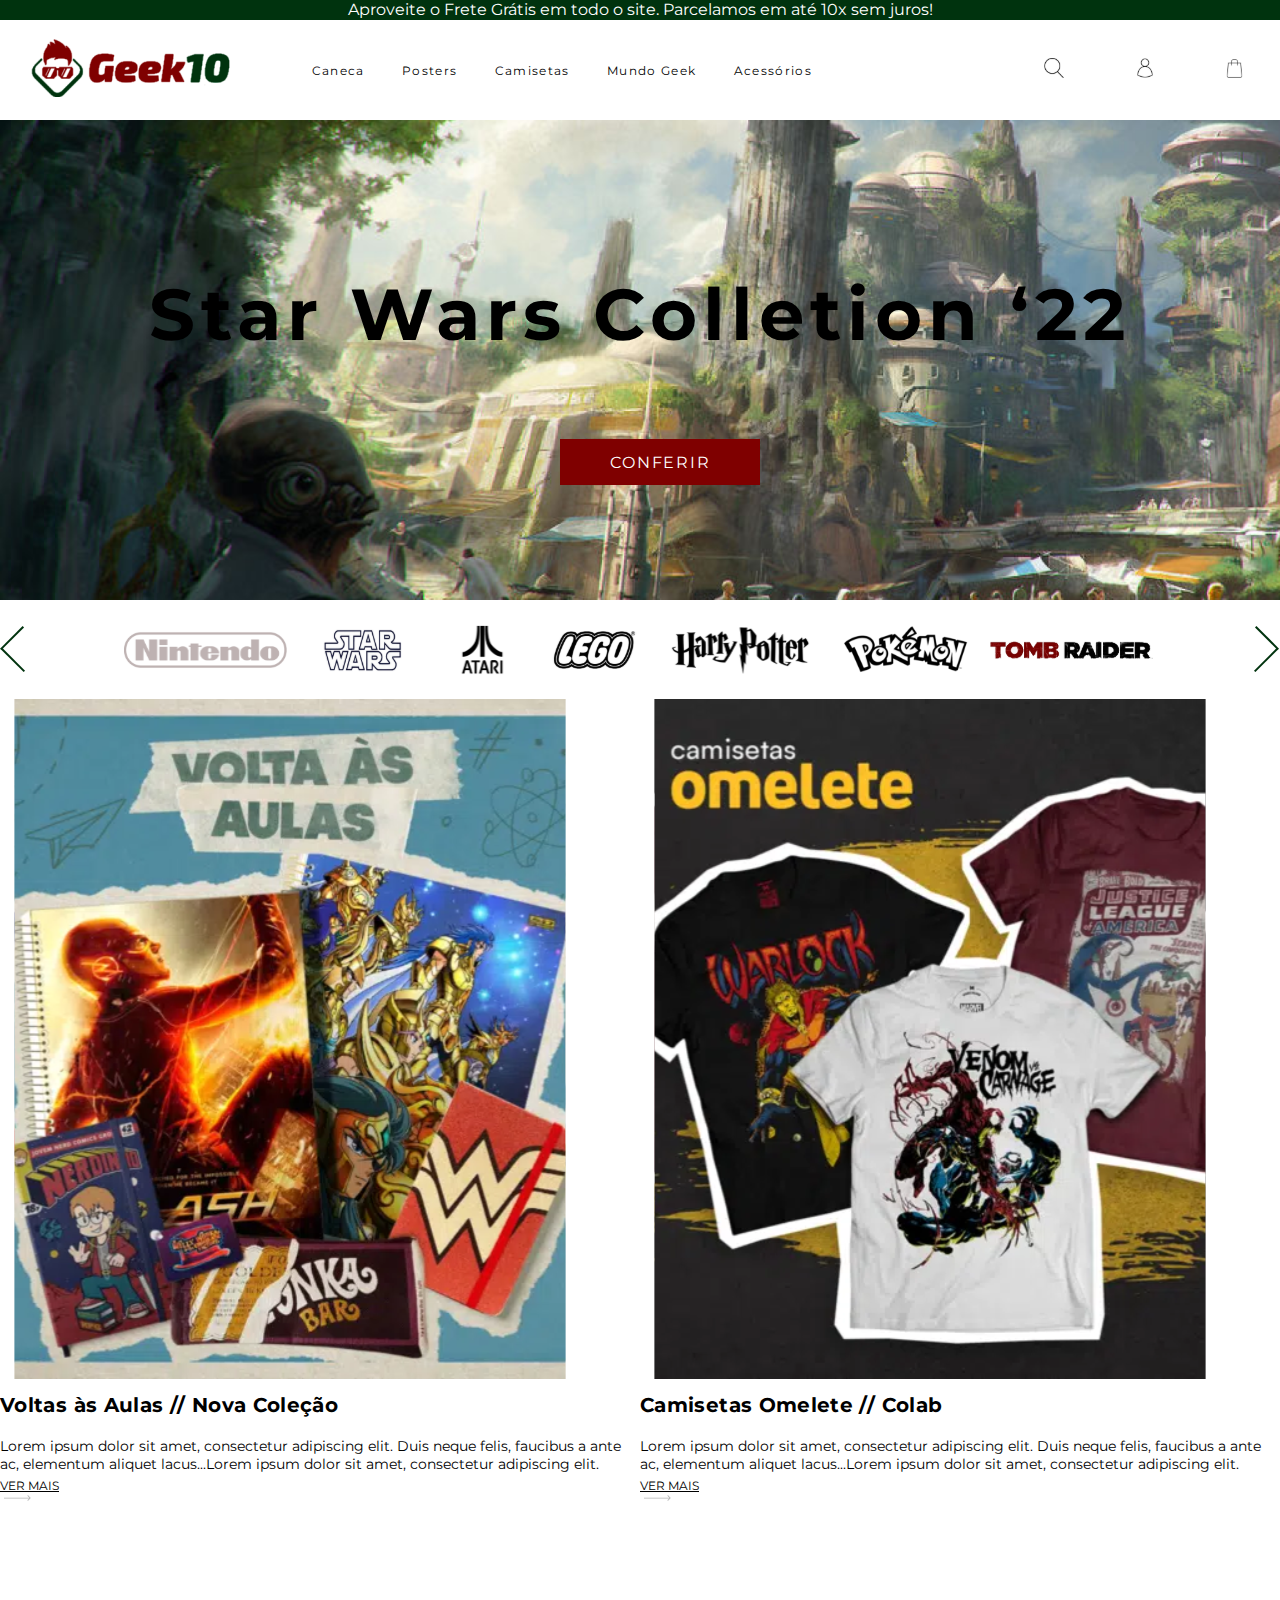
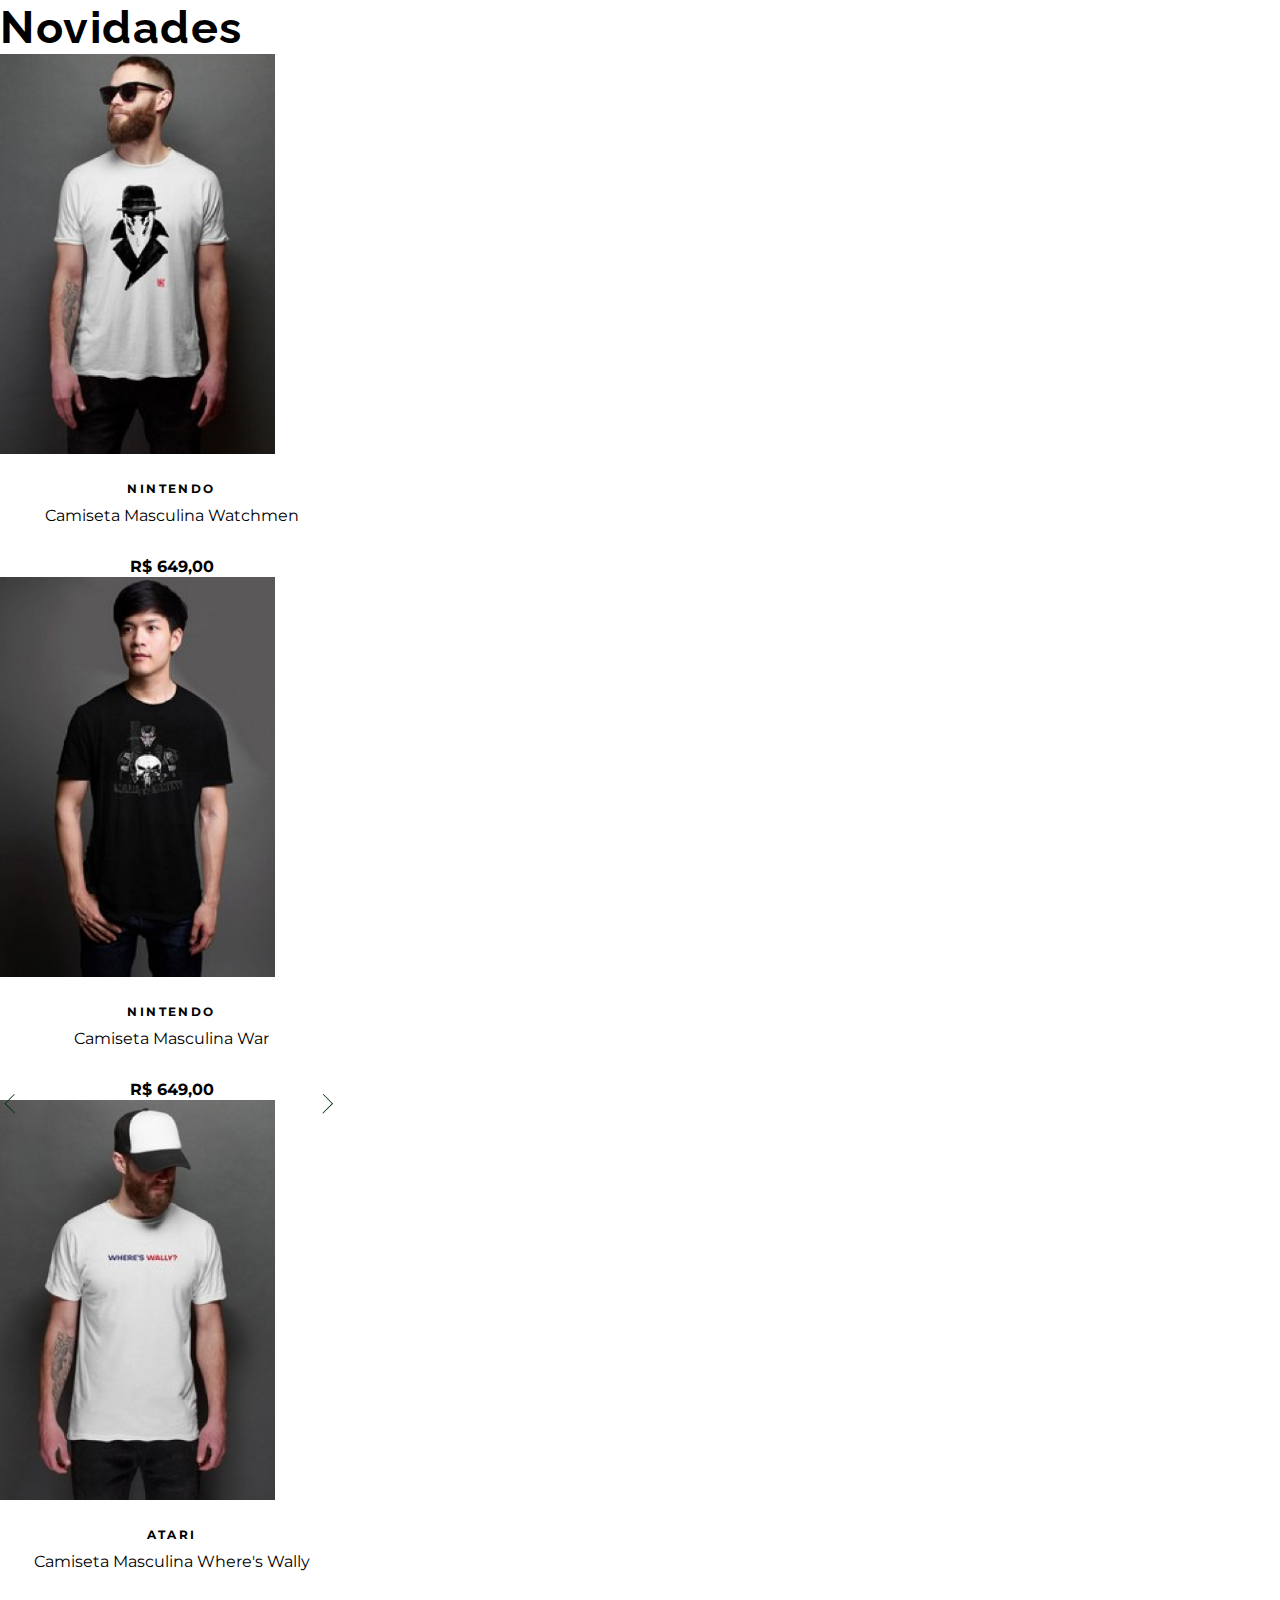
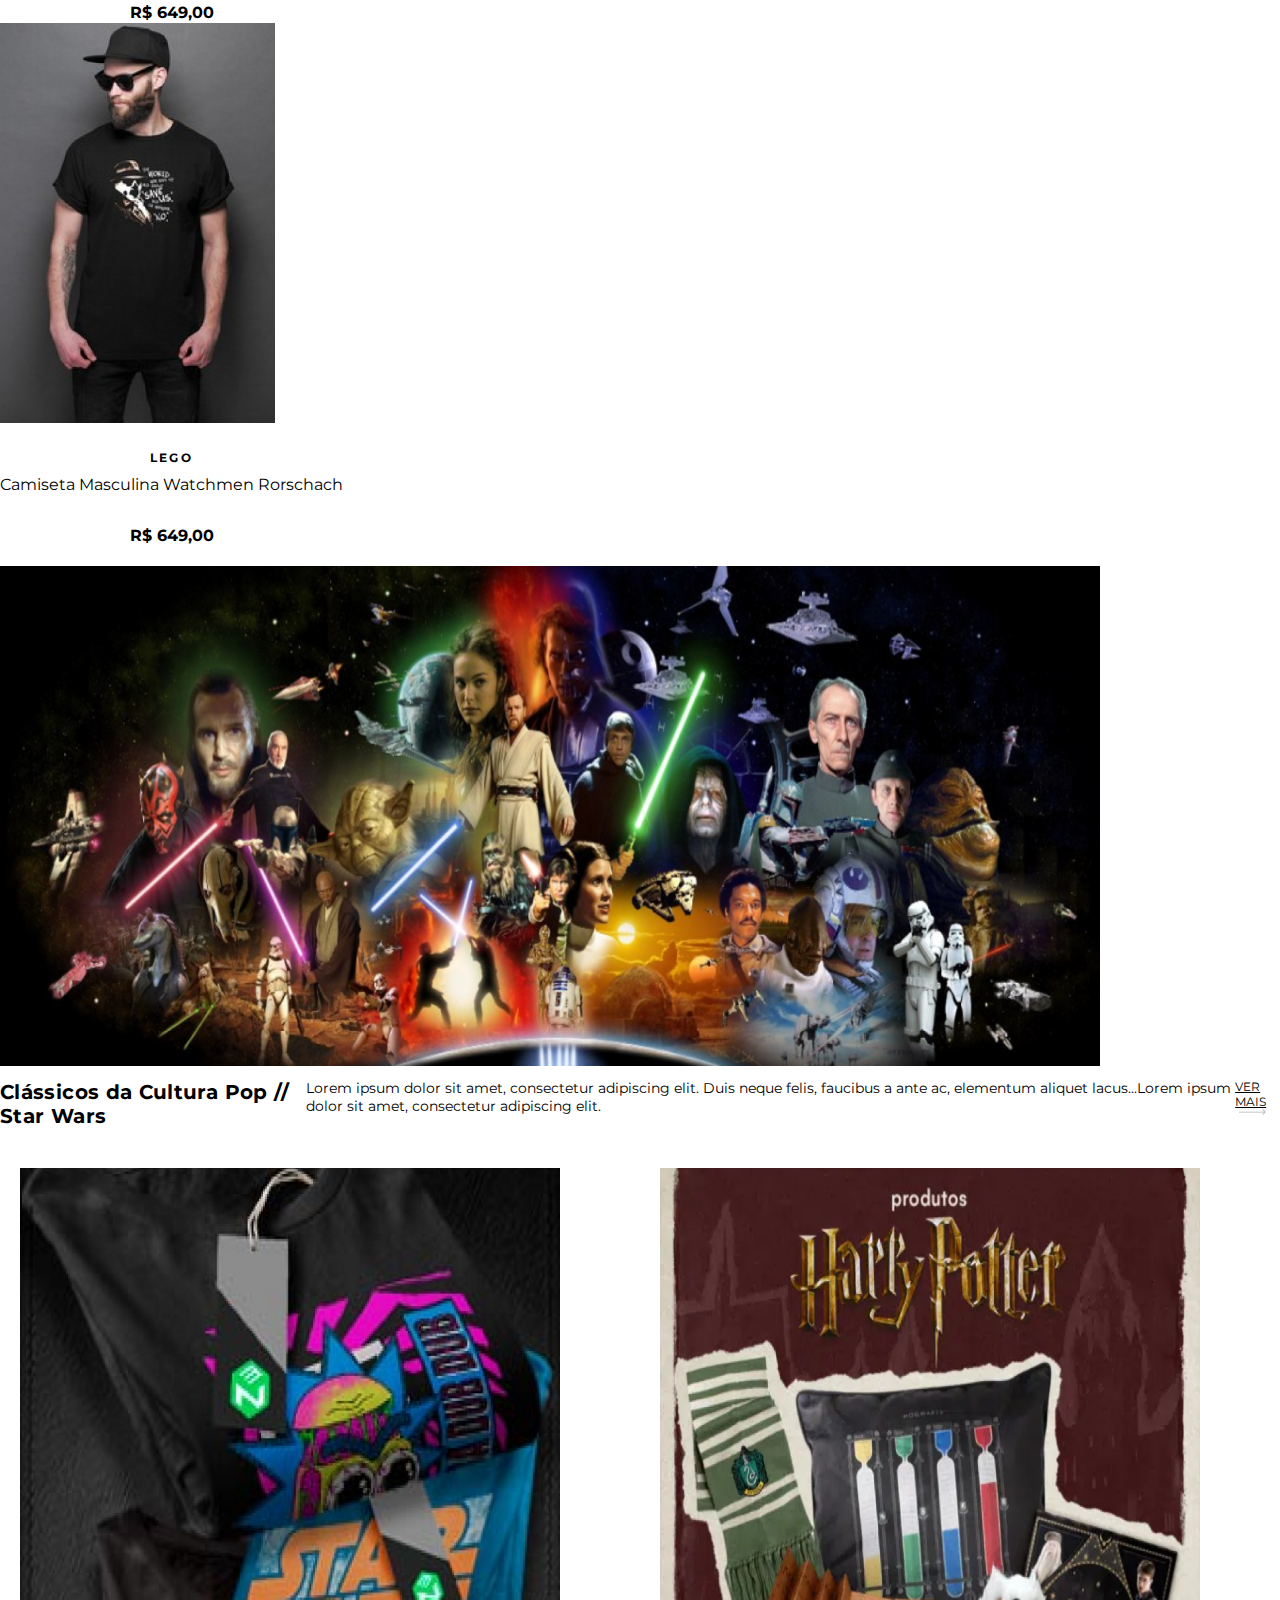
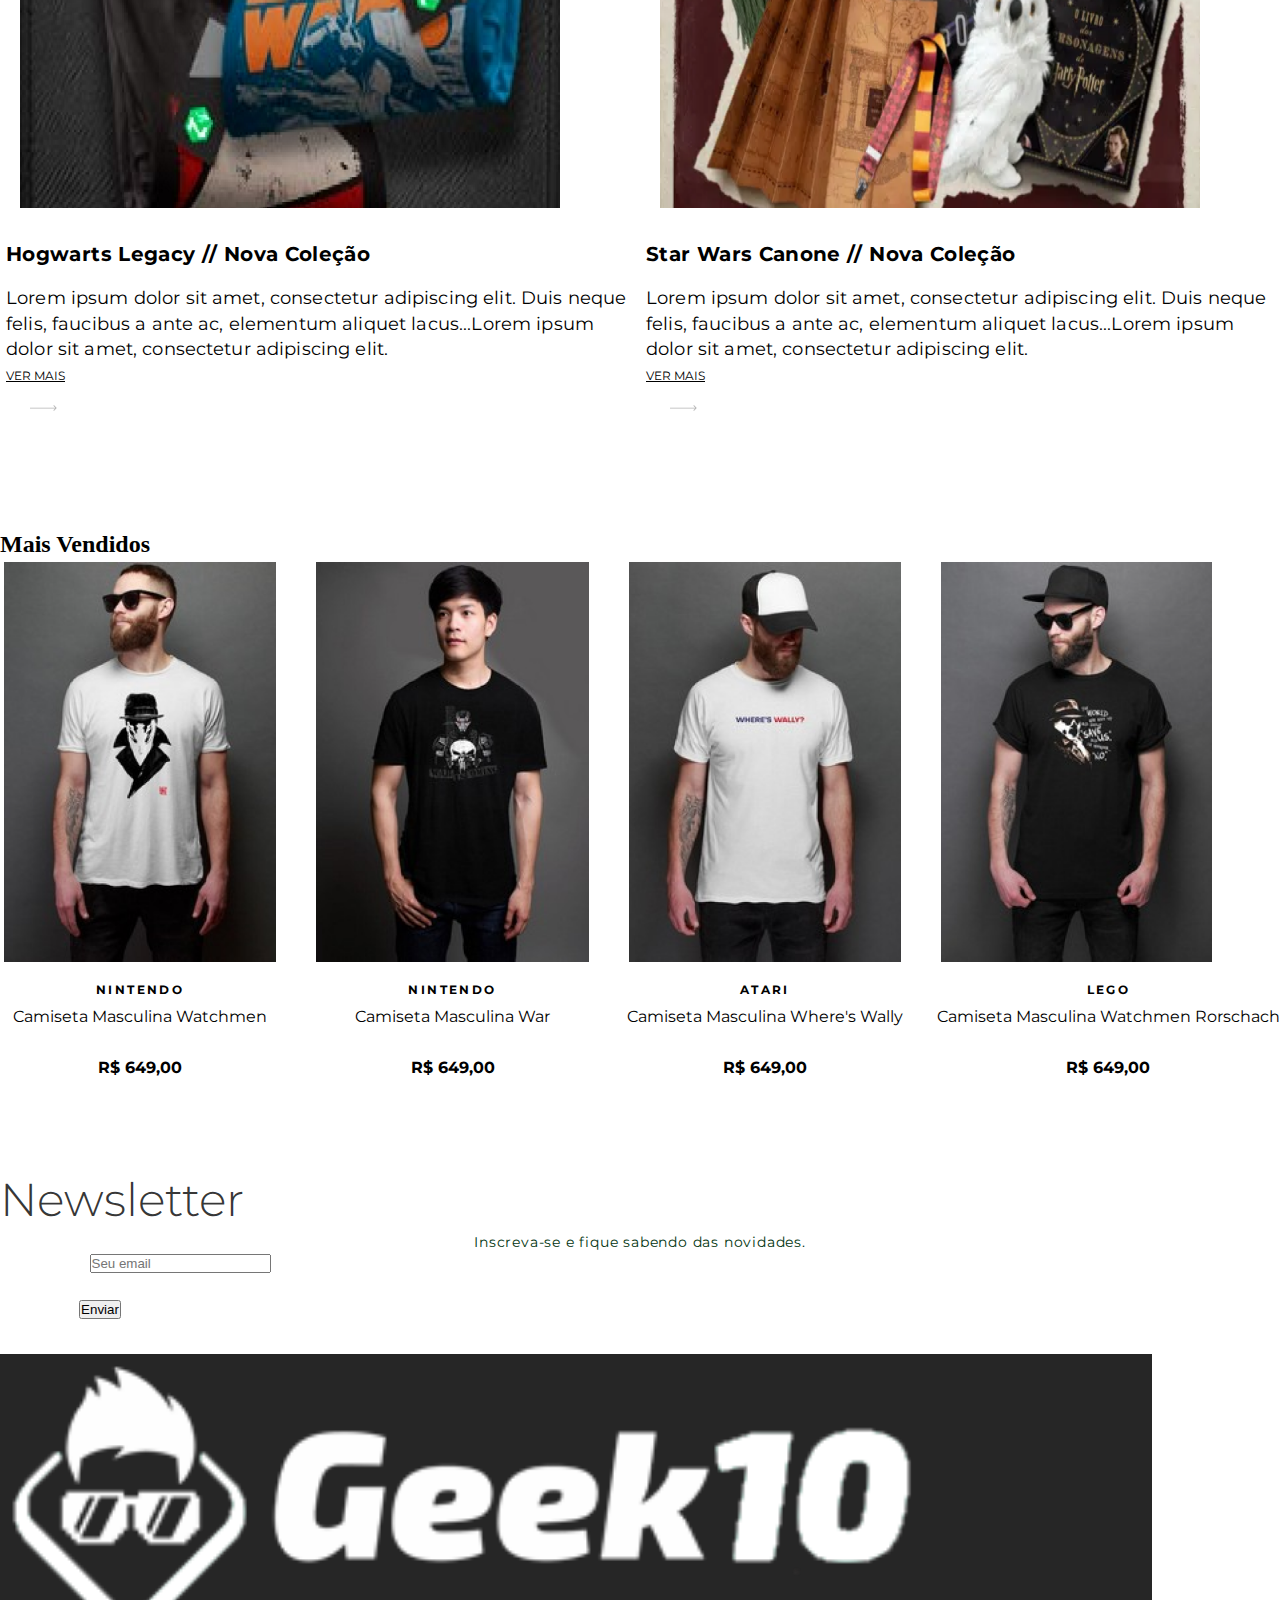
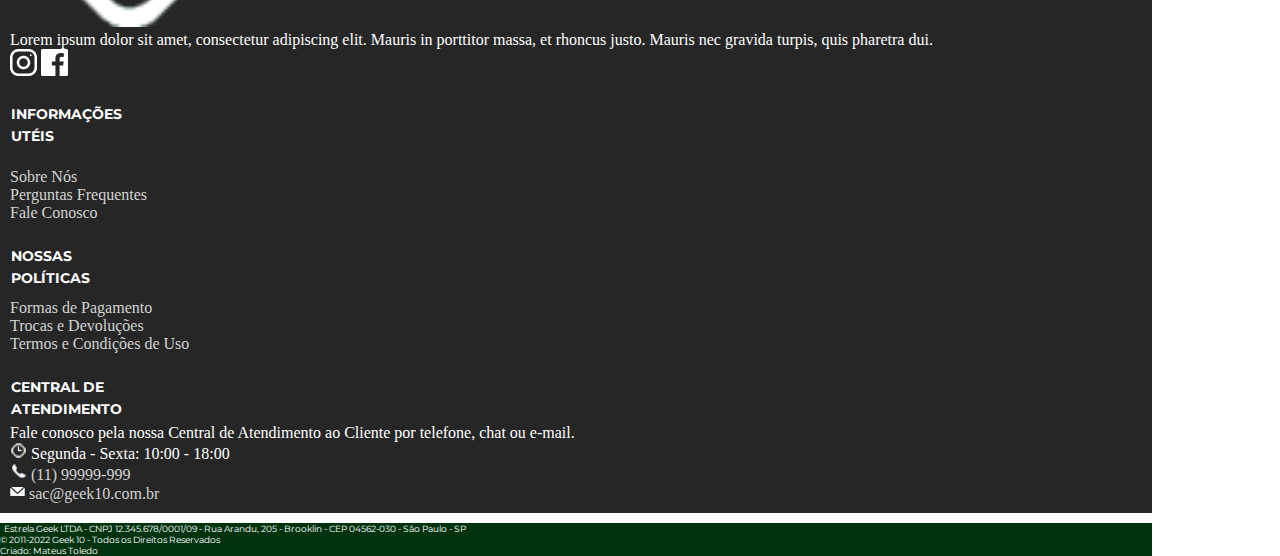
<file: index.html>
<!DOCTYPE html>
<html lang="pt-br">

<head>
    <meta charset="UTF-8">
    <meta http-equiv="X-UA-Compatible" content="IE=edge">
    <meta name="viewport" content="width=device-width, initial-scale=1.0">
    <title>Home - Geek 10</title>
    <link href="C:/Git/UC9/SA2/img/favicon.ico" rel="shortcut icon" type="image/x-icon" />
    <link href="https://cdn.jsdelivr.net/npm/bootstrap@5.1.3/dist/css/bootstrap.min.css" rel="stylesheet"
        integrity="sha384-1BmE4kWBq78iYhFldvKuhfTAU6auU8tT94WrHftjDbrCEXSU1oBoqyl2QvZ6jIW3" crossorigin="anonymous">
    <link rel="stylesheet" href="css/style.css">
</head>

<body>
    <div class="pre-topo">
        Aproveite o Frete Grátis em todo o site. Parcelamos em até 10x sem juros!
    </div>
    <header>
        <div class="container-grid posicionamento-header">
            <div class="container-grid logo">
                <a href="./index.html"><img src="img/logo.png" alt="Logo do site"></a>
            </div>
            <nav id="menu" class="menu">
                <a href="">Caneca</a>
                <a href="">Posters</a>
                <a href="">Camisetas</a>
                <a href="">Mundo Geek</a>
                <a href="">Acessórios</a>
            </nav>
            <a href="" onclick="mostrarMenu()"><img src="img/bars-solid.svg" alt="menu mobile" class="barras"></a>
            <div>
                <div class="container-grid menu-direito">
                    <a href=""><img src="img/search-icon.svg" alt="Barra de Busca"></a>
                    <a href="./login.html"><img src="img/user-icon.svg" alt="Minha Conta"></a>
                    <a href=""><img src="img/Bag.svg" alt="Meu Carrinho"></a>
                </div>
            </div>
        </div>
    </header>
    <div class="banner">
        <div class="texto-banner">
            <div class="container-grid posicao-texto">
                <h1>Star Wars Colletion ‘22</h1>
                <a href"">Conferir</a>
            </div>
        </div>
    </div>
    <section class="sessao-marcas container">
        <img src="img/seta-esquerda.svg">
        <div class="marcas container">
            <a href=""><img src="img/nintendo-logo.svg"></a>
            <a href=""><img src="img/star-wars-logo.svg"></a>
            <a href=""><img src="img/atari-logo.svg"></a>
            <a href=""><img src="img/lego-logo.svg"></a>
            <a href=""><img src="img/harry-potter-logo.svg"></a>
            <a href=""><img src="img/pokemon-logo.svg"></a>
            <a href=""><img src="img/tomb-raider-logo.svg"></a>
        </div>
        <img src="img/seta-direita.svg">
    </section>
    <section class="banner-top container">
        <div class="banner-top-direita">
            <a href=""><img src="img/top-banner-direita.svg"></a>
            <div class="conteudo-top-banner-direita container">
                <div>
                    <h3>Voltas às Aulas // Nova Coleção</h3>
                    <p>Lorem ipsum dolor sit amet, consectetur adipiscing elit. Duis neque felis, faucibus a ante ac,
                        elementum aliquet lacus...Lorem ipsum dolor sit amet, consectetur adipiscing elit.</p>
                    <a href="">VER MAIS<img src="img/seta-ver-mais-direita.svg"></a>
                </div>
            </div>
        </div>
        <div class="banner-top-esquerda">
            <a href=""><img src="img/top-banner-esquerda.svg"></a>
            <div class="conteudo-top-banner-esquerda container">
                <h3>Camisetas Omelete // Colab</h3>
                <p>Lorem ipsum dolor sit amet, consectetur adipiscing elit. Duis neque felis, faucibus a ante ac,
                    elementum aliquet lacus...Lorem ipsum dolor sit amet, consectetur adipiscing elit.</p>
                <a href="">VER MAIS<img src="img/seta-ver-mais-esquerda.svg"></a>
            </div>
        </div>
    </section>
    <section class="news container">
        <div class="news-produtos">
            <h2>Novidades</h2>
            <div class="setas">
                <img class="setas direita" src="img/seta-direita.svg">
                <img class="setas" src="img/seta-esquerda.svg">
            </div>
            <div class="lista-produtos">
                <div class="row">
                    <div class="produto-1 col-sm-3">
                        <a href=""><img src="img/produto-1.png"></a>
                        <div class="conteudo-produto">
                            <h5>NINTENDO</h5>
                            <h3>Camiseta Masculina Watchmen</h3>
                            <p>R$ 649,00</p>
                        </div>
                    </div>
                    <div class="produto-2 col-md-3">
                        <a href=""><img src="img/produto-2.png"></a>
                        <div class="conteudo-produto">
                            <h5>NINTENDO</h5>
                            <h3>Camiseta Masculina War</h3>
                            <p>R$ 649,00</p>
                        </div>
                    </div>
                    <div class="produto-3 col-md-3">
                        <a href=""><img src="img/produto-3.png"></a>
                        <div class="conteudo-produto">
                            <h5>ATARI</h5>
                            <h3>Camiseta Masculina Where's Wally</h3>
                            <p>R$ 649,00</p>
                        </div>
                    </div>
                    <div class="produto-4 col-sm-3">
                        <a href=""><img src="img/produto-4.png"></a>
                        <div class="conteudo-produto">
                            <h5>LEGO</h5>
                            <h3>Camiseta Masculina Watchmen Rorschach</h3>
                            <p>R$ 649,00</p>
                        </div>
                    </div>
                </div>
            </div>
        </div>
    </section>
    <section class="moiolo container">
        <div class="banner-central moiolo">
            <a href=""><img src="img/banner central.png"></a>
            <div class="conteudo-banner-central">
                <h3>Clássicos da Cultura Pop // Star Wars</h3>
                <p>Lorem ipsum dolor sit amet, consectetur adipiscing elit. Duis neque felis, faucibus a ante ac,
                    elementum aliquet lacus...Lorem ipsum dolor sit amet, consectetur adipiscing elit.</p>
                <a href="">VER MAIS<img src="img/seta-banner-central.svg"></a>
            </div>

            <div class="banner-miolo moiolo">
                <div class="banner-miolo-direita moiolo">
                    <a href=""><img src="img/banner-miolo-direita.png"></a>
                    <div class="conteudo-banner-miolo-direita container">
                        <h3>Hogwarts Legacy // Nova Coleção</h3>
                        <p>Lorem ipsum dolor sit amet, consectetur adipiscing elit. Duis neque felis, faucibus a ante
                            ac, elementum aliquet lacus...Lorem ipsum dolor sit amet, consectetur adipiscing elit.</p>
                        <a href="">VER MAIS<img src="img/seta-banner-miolo-direita.svg"></a>
                    </div>
                </div>
                <div class="banner-miolo-esquerda moiolo">
                    <a href=""><img src="img/banner-miolo-esquerda.png"></a>
                    <div class="conteudo-banner-miolo-esquerda container">
                        <h3>Star Wars Canone // Nova Coleção</h3>
                        <p>Lorem ipsum dolor sit amet, consectetur adipiscing elit. Duis neque felis, faucibus a ante
                            ac, elementum aliquet lacus...Lorem ipsum dolor sit amet, consectetur adipiscing elit.</p>
                        <a href="">VER MAIS<img src="img/seta-banner-miolo-esquerda.svg"></a>
                    </div>
                </div>
            </div>
            <div class="mais-vendidos">
                <h2>Mais Vendidos</h2>
                <div class="lista-produtos-mais-vendidos">
                    <div>
                        <a href=""><img src="img/produto-1.png"></a>
                        <div class="conteudo-produto-mais-vendidos">
                            <h5>NINTENDO</h5>
                            <h3>Camiseta Masculina Watchmen</h3>
                            <p>R$ 649,00</p>
                        </div>
                    </div>
                    <div>
                        <a href=""><img src="img/produto-2.png"></a>
                        <div class="conteudo-produto-mais-vendidos">
                            <h5>NINTENDO</h5>
                            <h3>Camiseta Masculina War</h3>
                            <p>R$ 649,00</p>
                        </div>
                    </div>
                    <div>
                        <a href=""><img src="img/produto-3.png"></a>
                        <div class="conteudo-produto-mais-vendidos">
                            <h5>ATARI</h5>
                            <h3>Camiseta Masculina Where's Wally</h3>
                            <p>R$ 649,00</p>
                        </div>
                    </div>
                    <div>
                        <a href=""><img src="img/produto-4.png"></a>
                        <div class="conteudo-produto-mais-vendidos">
                            <h5>LEGO</h5>
                            <h3>Camiseta Masculina Watchmen Rorschach</h3>
                            <p>R$ 649,00</p>
                        </div>
                    </div>
                </div>
            </div>
        </div>
    </section>
    <section class="footer-completo container">
        <div class="newsletter">
            <div class="row">
                <div class="info-news-title col-sm-3">
                    <div>
                        <h2>Newsletter</h2>
                    </div>
                </div>
                <div class="info-news col-md-3">
                    <div>
                        <p>Inscreva-se e fique sabendo das novidades.</p>
                    </div>
                </div>
                <div class="caixa-email col-md-3">
                    <div>
                        <input type="email" class="form-control" id="exampleInputEmail1" aria-describedby="emailHelp" placeholder="Seu email">
                    </div>
                </div>
                <div class="botao-enviar col-sm-3">
                    <div>
                        <button type="submit" class="btn btn-dark">Enviar</button>
                    </div>
                </div>
            </div>

            
        </div>
        <div class="footer container">
            <div class="row ">
                <div class="dados-footer col-md-3">
                    <div class="logo-footer">
                        <img src="img/logo-footer.png">
                    </div>
                    <div class="texto-footer">
                        <p>Lorem ipsum dolor sit amet, consectetur adipiscing elit. Mauris in porttitor massa, et
                            rhoncus justo. Mauris nec gravida turpis, quis pharetra dui.
                        </p>
                    </div>
                    <div class="redes-footer">
                        <a href="https://www.facebook.com"><img src="img/icone-facebook.png"></a>
                        <a href="https://www.instagram.com"><img src="img/icone-instagram.png"></a>
                    </div>
                </div>
                <div class="informacoes col-md-3">
                    <div class="titulo-informacoes">
                        <h4>Informações Utéis</h4>
                    </div>
                    <div class="paginas-informacoes">
                        <a href="sobre-nos.html">Sobre Nós</a><br>
                        <a href="perguntas-frequentes.html">Perguntas Frequentes</a><br>
                        <a href="fale-conosco.html">Fale Conosco</a>
                    </div>
                </div>
                <div class="politicas col-md-3">
                    <div class="titulo-politicas">
                        <h4>Nossas Políticas</h4><br>
                    </div>
                    <div class="paginas-politicas">
                        <br><a href="formas-de-pagamento.html">Formas de Pagamento</a><br>
                        <a href="trocas-e-devolucoes.html">Trocas e Devoluções</a><br>
                        <a href="termos-e-condicoes.html">Termos e Condições de Uso</a>
                    </div>
                </div>
                <div class="atendimento col-md-3">
                    <div class="titulo-atendimento">
                        <h4>Central de Atendimento</h4>
                    </div>
                    <div class="texto-atendimento">
                        <p>
                            Fale conosco pela nossa Central de Atendimento ao Cliente por telefone, chat ou e-mail.
                        </p>
                    </div>
                    <div class="dados-atendimento">
                        <p><img src="img/icone-relogio.png"> Segunda - Sexta: 10:00 - 18:00</p>
                        <p><img src="img/icone-telefone.png"> <a href="tel:01199999999"> (11) 99999-999</a><br></p>
                        <p><img src="img/icone-email.png"> <a href="mailto:sac@geek10.com.br">sac@geek10.com.br</a></p>
                    </div>
                </div>
            </div>
        </div>

        <div class="barra-final-footer container">
            <div class="row">
                <div class="dados-empresa col-md-6">
                    <div>
                        <p>Estrela Geek LTDA - CNPJ 12.345.678/0001/09 - Rua Arandu, 205 - Brooklin - CEP
                            04562-030 - São Paulo - SP</p>
                    </div>
                </div>
                <div class="direitos col-md-3">
                    <div>
                        <p>© 2011-2022 Geek 10 - Todos os Direitos Reservados</p>
                    </div>
                </div>
                <div class="criado-por col-md-2">
                    <div>
                        <p>Criado: Mateus Toledo</p>
                    </div>
                </div>
            </div>
        </div>
    </section>
    <script>
        let menu = document.getElementById("menu");

        function mostrarMenu() {
            if (menu.style.display != "flex") {
                menu.style.display = "flex";
            } else {
                menu.style.display = "none";
            }
        }
    </script>
    <script src="https://cdn.jsdelivr.net/npm/bootstrap@5.1.3/dist/js/bootstrap.bundle.min.js"
        integrity="sha384-ka7Sk0Gln4gmtz2MlQnikT1wXgYsOg+OMhuP+IlRH9sENBO0LRn5q+8nbTov4+1p" crossorigin="anonymous">
    </script>
</body>
</html>
</file>
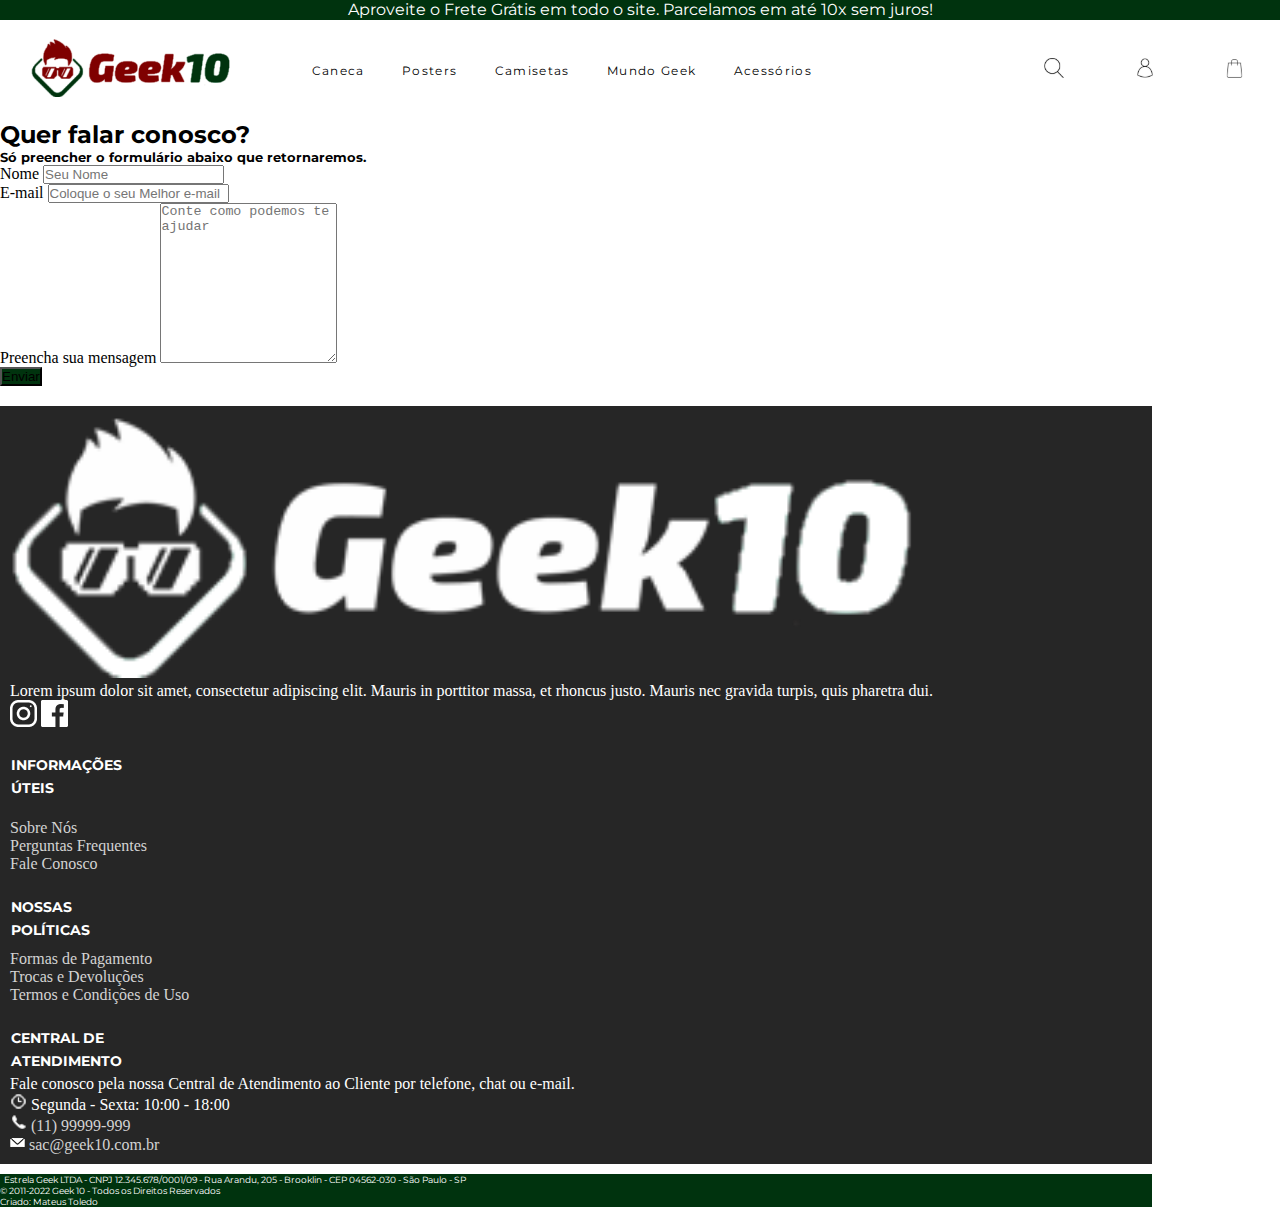
<file: fale-conosco.html>
<!DOCTYPE html>
<html lang="pt-br">

<head>
    <meta charset="UTF-8">
    <meta http-equiv="X-UA-Compatible" content="IE=edge">
    <meta name="viewport" content="width=device-width, initial-scale=1.0">
    <title>Fale Conosco</title>
    <link href="C:/Git/UC9/SA2/img/favicon.ico" rel="shortcut icon" type="image/x-icon" />
    <link href="https://cdn.jsdelivr.net/npm/bootstrap@5.1.3/dist/css/bootstrap.min.css" rel="stylesheet"
        integrity="sha384-1BmE4kWBq78iYhFldvKuhfTAU6auU8tT94WrHftjDbrCEXSU1oBoqyl2QvZ6jIW3" crossorigin="anonymous">
    <link rel="stylesheet" href="css/style.css">
</head>

<body>
    <div class="pre-topo">
        Aproveite o Frete Grátis em todo o site. Parcelamos em até 10x sem juros!
    </div>
    <header>
        <div class="container-grid posicionamento-header">
            <div class="container-grid logo">
                <a href="./index.html"><img src="img/logo.png" alt="Logo do site"></a>
            </div>
            <nav id="menu" class="menu">
                <a href="">Caneca</a>
                <a href="">Posters</a>
                <a href="">Camisetas</a>
                <a href="">Mundo Geek</a>
                <a href="">Acessórios</a>
            </nav>
            <a href="" onclick="mostrarMenu()"><img src="img/bars-solid.svg" alt="menu mobile" class="barras"></a>
            <div>
                <div class="container-grid menu-direito">
                    <a href=""><img src="img/search-icon.svg" alt="Barra de Busca"></a>
                    <a href="./login.html"><img src="img/user-icon.svg" alt="Minha Conta"></a>
                    <a href=""><img src="img/Bag.svg" alt="Meu Carrinho"></a>
                </div>
            </div>
        </div>
    </header>
    <section class="form-de-contato container">
        <div class="titulo-pagina-contato">
            <h2>
                Quer falar conosco?
                <h5>Só preencher o formulário abaixo que retornaremos.</h5>
            </h2>
        </div>
        <form id="form-de-contato-completo">
            <div class="mb-3">
                <label class="form-label" for="name">Nome</label>
                <input class="form-control" id="name" type="text" placeholder="Seu Nome" />
            </div>


            <div class="mb-3">
                <label class="form-label" for="emailAddress">E-mail</label>
                <input class="form-control" id="emailAddress" type="email" placeholder="Coloque o seu Melhor e-mail" />
            </div>


            <div class="mb-3">
                <label class="form-label" for="message">Preencha sua mensagem</label>
                <textarea class="form-control" id="message" type="text" placeholder="Conte como podemos te ajudar"
                    style="height: 10rem;"></textarea>
            </div>


            <div class="botao-enviar-grid">
                <button class="btn btn-primary btn-lg" type="submit">Enviar</button>
            </div>

        </form>
    </section>

    <section class="footer-completo container">
        <div class="footer container">
            <div class="row ">
                <div class="dados-footer col-md-3">
                    <div class="logo-footer">
                        <img src="img/logo-footer.png">
                    </div>
                    <div class="texto-footer">
                        <p>Lorem ipsum dolor sit amet, consectetur adipiscing elit. Mauris in porttitor massa, et
                            rhoncus justo. Mauris nec gravida turpis, quis pharetra dui.
                        </p>
                    </div>
                    <div class="redes-footer">
                        <a href="https://www.facebook.com"><img src="img/icone-facebook.png"></a>
                        <a href="https://www.instagram.com"><img src="img/icone-instagram.png"></a>
                    </div>
                </div>
                <div class="informacoes col-md-3">
                    <div class="titulo-informacoes">
                        <h4>Informações Úteis</h4>
                    </div>
                    <div class="paginas-informacoes">
                        <a href="sobre-nos.html">Sobre Nós</a><br>
                        <a href="perguntas-frequentes.html">Perguntas Frequentes</a><br>
                        <a href="fale-conosco.html">Fale Conosco</a>
                    </div>
                </div>
                <div class="politicas col-md-3">
                    <div class="titulo-politicas">
                        <h4>Nossas Políticas</h4><br>
                    </div>
                    <div class="paginas-politicas">
                        <br><a href="formas-de-pagamento.html">Formas de Pagamento</a><br>
                        <a href="trocas-e-devolucoes.html">Trocas e Devoluções</a><br>
                        <a href="termos-e-condicoes.html">Termos e Condições de Uso</a>
                    </div>
                </div>
                <div class="atendimento col-md-3">
                    <div class="titulo-atendimento">
                        <h4>Central de Atendimento</h4>
                    </div>
                    <div class="texto-atendimento">
                        <p>
                            Fale conosco pela nossa Central de Atendimento ao Cliente por telefone, chat ou e-mail.
                        </p>
                    </div>
                    <div class="dados-atendimento">
                        <p><img src="img/icone-relogio.png"> Segunda - Sexta: 10:00 - 18:00</p>
                        <p><img src="img/icone-telefone.png"> <a href="tel:01199999999"> (11) 99999-999</a><br></p>
                        <p><img src="img/icone-email.png"> <a href="mailto:sac@geek10.com.br">sac@geek10.com.br</a></p>
                    </div>
                </div>
            </div>
        </div>

        <div class="barra-final-footer container">
            <div class="row">
                <div class="dados-empresa col-auto">
                    <div>
                        <p>Estrela Geek LTDA - CNPJ 12.345.678/0001/09 - Rua Arandu, 205 - Brooklin - CEP
                            04562-030 - São Paulo - SP</p>
                    </div>
                </div>
                <div class="direitos col-auto">
                    <div>
                        <p>© 2011-2022 Geek 10 - Todos os Direitos Reservados</p>
                    </div>
                </div>
                <div class="criado-por col-auto">
                    <div>
                        <p>Criado: Mateus Toledo</p>
                    </div>
                </div>
            </div>
        </div>
    </section>
    <script>
        let menu = document.getElementById("menu");

        function mostrarMenu() {
            if (menu.style.display != "flex") {
                menu.style.display = "flex";
            } else {
                menu.style.display = "none";
            }
        }
    </script>
    <script src="https://cdn.jsdelivr.net/npm/bootstrap@5.1.3/dist/js/bootstrap.bundle.min.js"
        integrity="sha384-ka7Sk0Gln4gmtz2MlQnikT1wXgYsOg+OMhuP+IlRH9sENBO0LRn5q+8nbTov4+1p" crossorigin="anonymous">
    </script>
</body>

</html>
</file>
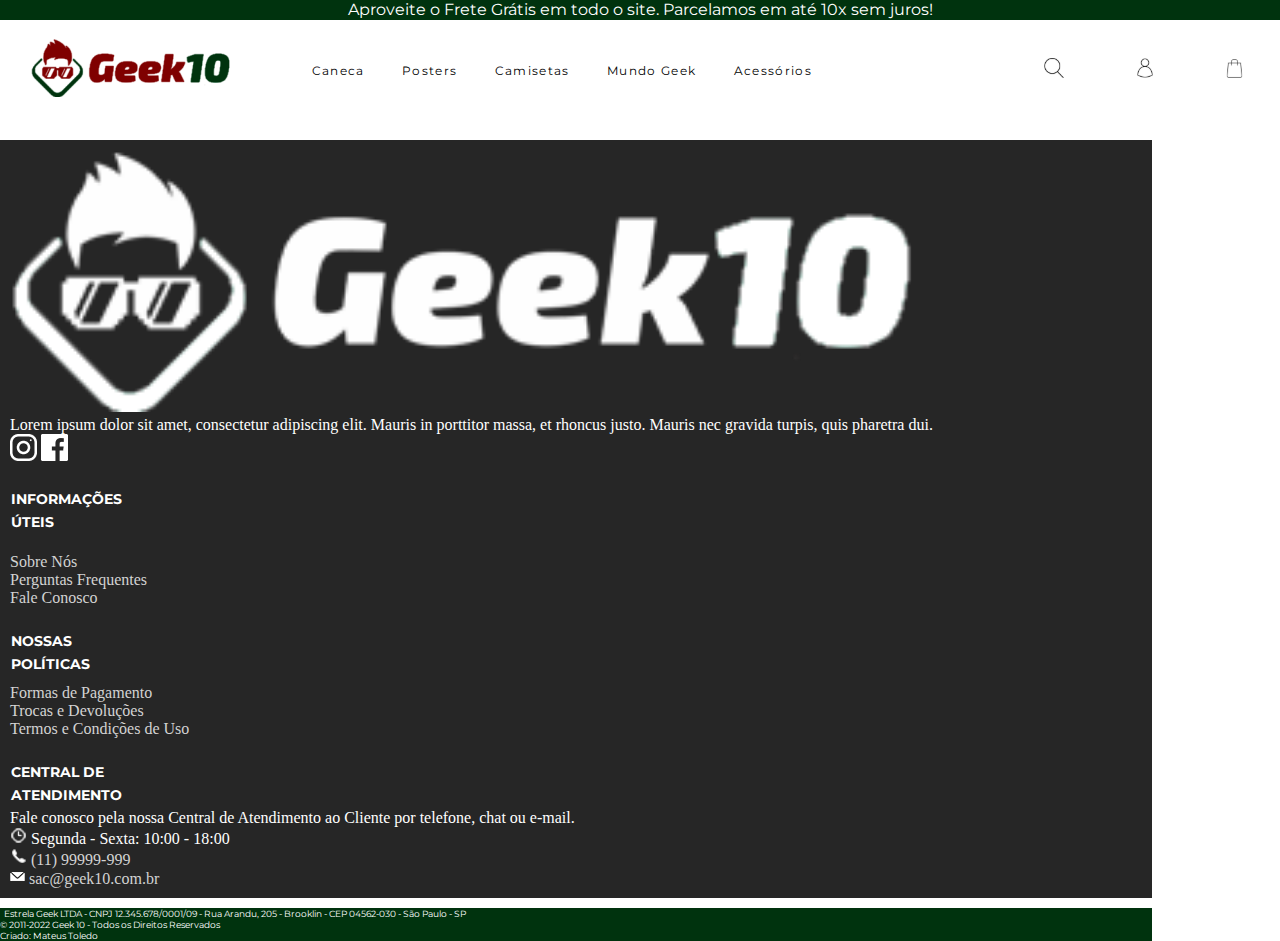
<file: formas-de-pagamento.html>
<!DOCTYPE html>
<html lang="pt-br">

<head>
    <meta charset="UTF-8">
    <meta http-equiv="X-UA-Compatible" content="IE=edge">
    <meta name="viewport" content="width=device-width, initial-scale=1.0">
    <title>Formas de Pagamento</title>
    <link href="C:/Git/UC9/SA2/img/favicon.ico" rel="shortcut icon" type="image/x-icon" />
    <link href="https://cdn.jsdelivr.net/npm/bootstrap@5.1.3/dist/css/bootstrap.min.css" rel="stylesheet"
        integrity="sha384-1BmE4kWBq78iYhFldvKuhfTAU6auU8tT94WrHftjDbrCEXSU1oBoqyl2QvZ6jIW3" crossorigin="anonymous">
    <link rel="stylesheet" href="css/style.css">
</head>

<body>
    <div class="pre-topo">
        Aproveite o Frete Grátis em todo o site. Parcelamos em até 10x sem juros!
    </div>
    <header>
        <div class="container-grid posicionamento-header">
            <div class="container-grid logo">
                <a href="./index.html"><img src="img/logo.png" alt="Logo do site"></a>
            </div>
            <nav id="menu" class="menu">
                <a href="">Caneca</a>
                <a href="">Posters</a>
                <a href="">Camisetas</a>
                <a href="">Mundo Geek</a>
                <a href="">Acessórios</a>
            </nav>
            <a href="" onclick="mostrarMenu()"><img src="img/bars-solid.svg" alt="menu mobile" class="barras"></a>
            <div>
                <div class="container-grid menu-direito">
                    <a href=""><img src="img/search-icon.svg" alt="Barra de Busca"></a>
                    <a href="./login.html"><img src="img/user-icon.svg" alt="Minha Conta"></a>
                    <a href=""><img src="img/Bag.svg" alt="Meu Carrinho"></a>
                </div>
            </div>
        </div>
    </header>

    <section class="footer-completo container">
        <div class="footer container">
            <div class="row ">
                <div class="dados-footer col-md-3">
                    <div class="logo-footer">
                        <img src="img/logo-footer.png">
                    </div>
                    <div class="texto-footer">
                        <p>Lorem ipsum dolor sit amet, consectetur adipiscing elit. Mauris in porttitor massa, et
                            rhoncus justo. Mauris nec gravida turpis, quis pharetra dui.
                        </p>
                    </div>
                    <div class="redes-footer">
                        <a href="https://www.facebook.com"><img src="img/icone-facebook.png"></a>
                        <a href="https://www.instagram.com"><img src="img/icone-instagram.png"></a>
                    </div>
                </div>
                <div class="informacoes col-md-3">
                    <div class="titulo-informacoes">
                        <h4>Informações Úteis</h4>
                    </div>
                    <div class="paginas-informacoes">
                        <a href="sobre-nos.html">Sobre Nós</a><br>
                        <a href="perguntas-frequentes.html">Perguntas Frequentes</a><br>
                        <a href="fale-conosco.html">Fale Conosco</a>
                    </div>
                </div>
                <div class="politicas col-md-3">
                    <div class="titulo-politicas">
                        <h4>Nossas Políticas</h4><br>
                    </div>
                    <div class="paginas-politicas">
                        <br><a href="formas-de-pagamento.html">Formas de Pagamento</a><br>
                        <a href="trocas-e-devolucoes.html">Trocas e Devoluções</a><br>
                        <a href="termos-e-condicoes.html">Termos e Condições de Uso</a>
                    </div>
                </div>
                <div class="atendimento col-md-3">
                    <div class="titulo-atendimento">
                        <h4>Central de Atendimento</h4>
                    </div>
                    <div class="texto-atendimento">
                        <p>
                            Fale conosco pela nossa Central de Atendimento ao Cliente por telefone, chat ou e-mail.
                        </p>
                    </div>
                    <div class="dados-atendimento">
                        <p><img src="img/icone-relogio.png"> Segunda - Sexta: 10:00 - 18:00</p>
                        <p><img src="img/icone-telefone.png"> <a href="tel:01199999999"> (11) 99999-999</a><br></p>
                        <p><img src="img/icone-email.png"> <a href="mailto:sac@geek10.com.br">sac@geek10.com.br</a></p>
                    </div>
                </div>
            </div>
        </div>

        <div class="barra-final-footer container">
            <div class="row">
                <div class="dados-empresa col-auto">
                    <div>
                        <p>Estrela Geek LTDA - CNPJ 12.345.678/0001/09 - Rua Arandu, 205 - Brooklin - CEP
                            04562-030 - São Paulo - SP</p>
                    </div>
                </div>
                <div class="direitos col-auto">
                    <div>
                        <p>© 2011-2022 Geek 10 - Todos os Direitos Reservados</p>
                    </div>
                </div>
                <div class="criado-por col-auto">
                    <div>
                        <p>Criado: Mateus Toledo</p>
                    </div>
                </div>
            </div>
        </div>
    </section>
    <script>
        let menu = document.getElementById("menu");

        function mostrarMenu() {
            if (menu.style.display != "flex") {
                menu.style.display = "flex";
            } else {
                menu.style.display = "none";
            }
        }
    </script>
    <script src="https://cdn.jsdelivr.net/npm/bootstrap@5.1.3/dist/js/bootstrap.bundle.min.js"
        integrity="sha384-ka7Sk0Gln4gmtz2MlQnikT1wXgYsOg+OMhuP+IlRH9sENBO0LRn5q+8nbTov4+1p" crossorigin="anonymous">
    </script>
</body>
</html>
</file>
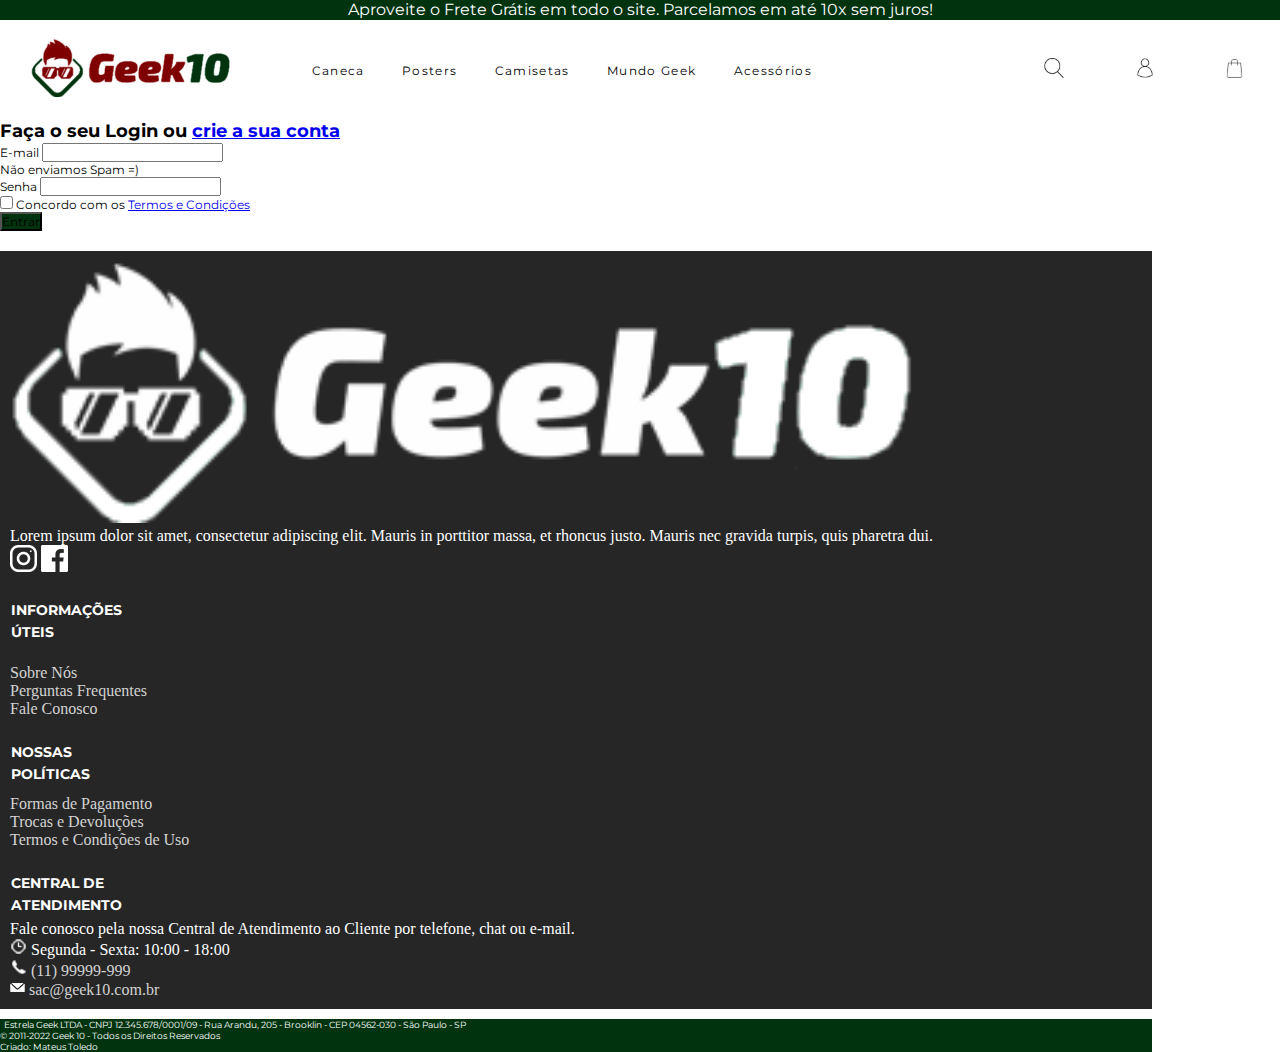
<file: login.html>
<!DOCTYPE html>
<html lang="pt-br">

<head>
    <meta charset="UTF-8">
    <meta http-equiv="X-UA-Compatible" content="IE=edge">
    <meta name="viewport" content="width=device-width, initial-scale=1.0">
    <title>Login - Acesse a sua Conta</title>
    <link href="C:/Git/UC9/SA2/img/favicon.ico" rel="shortcut icon" type="image/x-icon" />
    <link href="https://cdn.jsdelivr.net/npm/bootstrap@5.1.3/dist/css/bootstrap.min.css" rel="stylesheet"
        integrity="sha384-1BmE4kWBq78iYhFldvKuhfTAU6auU8tT94WrHftjDbrCEXSU1oBoqyl2QvZ6jIW3" crossorigin="anonymous">
    <link rel="stylesheet" href="css/style.css">
</head>

<body>
    <div class="pre-topo">
        Aproveite o Frete Grátis em todo o site. Parcelamos em até 10x sem juros!
    </div>
    <header>
        <div class="container-grid posicionamento-header">
            <div class="container-grid logo">
                <a href="./index.html"><img src="img/logo.png" alt="Logo do site"></a>
            </div>
            <nav id="menu" class="menu">
                <a href="">Caneca</a>
                <a href="">Posters</a>
                <a href="">Camisetas</a>
                <a href="">Mundo Geek</a>
                <a href="">Acessórios</a>
            </nav>
            <a href="" onclick="mostrarMenu()"><img src="img/bars-solid.svg" alt="menu mobile" class="barras"></a>
            <div>
                <div class="container-grid menu-direito">
                    <a href=""><img src="img/search-icon.svg" alt="Barra de Busca"></a>
                    <a href="./login.html"><img src="img/user-icon.svg" alt="Minha Conta"></a>
                    <a href=""><img src="img/Bag.svg" alt="Meu Carrinho"></a>
                </div>
            </div>
        </div>
    </header>

    <section class="form-pagina-login container">
        <div>
            <h2> Faça o seu Login ou <a href="#">crie a sua conta</a></h2>
            <form>
                <div class="email-login">
                    <label for="form-email-login" class="form-label">E-mail</label>
                    <input type="email" class="form-control" id="form-email-login" aria-describedby="emailHelp">
                    <div id="emailHelp" class="form-text">Não enviamos Spam =)</div>
                </div>
                <div class="senha-login">
                    <label for="form-email-senha" class="form-label">Senha</label>
                    <input type="password" class="form-control" id="form-email-senha">
                </div>
                 <div class="politicas-aceite-login form-check">
                    <input type="checkbox" class="form-check-input" id="form-politicas-aceite-login">
                    <label class="form-check-label" for="form-politicas-aceite-login">Concordo com os <a href="termos-e-condicoes.html">Termos e Condições</a></label>
                </div>
                <button type="submit" class="btn btn-primary btn-lg" onclick="logar(); return false">Entrar</button>
            </form>
        </div>
    </section>
    <section class="footer-completo container">
        <div class="footer container">
            <div class="row ">
                <div class="dados-footer col-md-3">
                    <div class="logo-footer">
                        <img src="img/logo-footer.png">
                    </div>
                    <div class="texto-footer">
                        <p>Lorem ipsum dolor sit amet, consectetur adipiscing elit. Mauris in porttitor massa, et
                            rhoncus justo. Mauris nec gravida turpis, quis pharetra dui.
                        </p>
                    </div>
                    <div class="redes-footer">
                        <a href="https://www.facebook.com"><img src="img/icone-facebook.png"></a>
                        <a href="https://www.instagram.com"><img src="img/icone-instagram.png"></a>
                    </div>
                </div>
                <div class="informacoes col-md-3">
                    <div class="titulo-informacoes">
                        <h4>Informações Úteis</h4>
                    </div>
                    <div class="paginas-informacoes">
                        <a href="sobre-nos.html">Sobre Nós</a><br>
                        <a href="perguntas-frequentes.html">Perguntas Frequentes</a><br>
                        <a href="fale-conosco.html">Fale Conosco</a>
                    </div>
                </div>
                <div class="politicas col-md-3">
                    <div class="titulo-politicas">
                        <h4>Nossas Políticas</h4><br>
                    </div>
                    <div class="paginas-politicas">
                        <br><a href="formas-de-pagamento.html">Formas de Pagamento</a><br>
                        <a href="trocas-e-devolucoes.html">Trocas e Devoluções</a><br>
                        <a href="termos-e-condicoes.html">Termos e Condições de Uso</a>
                    </div>
                </div>
                <div class="atendimento col-md-3">
                    <div class="titulo-atendimento">
                        <h4>Central de Atendimento</h4>
                    </div>
                    <div class="texto-atendimento">
                        <p>
                            Fale conosco pela nossa Central de Atendimento ao Cliente por telefone, chat ou e-mail.
                        </p>
                    </div>
                    <div class="dados-atendimento">
                        <p><img src="img/icone-relogio.png"> Segunda - Sexta: 10:00 - 18:00</p>
                        <p><img src="img/icone-telefone.png"> <a href="tel:01199999999"> (11) 99999-999</a><br></p>
                        <p><img src="img/icone-email.png"> <a href="mailto:sac@geek10.com.br">sac@geek10.com.br</a></p>
                    </div>
                </div>
            </div>
        </div>

        <div class="barra-final-footer container">
            <div class="row">
                <div class="dados-empresa col-auto">
                    <div>
                        <p>Estrela Geek LTDA - CNPJ 12.345.678/0001/09 - Rua Arandu, 205 - Brooklin - CEP
                            04562-030 - São Paulo - SP</p>
                    </div>
                </div>
                <div class="direitos col-auto">
                    <div>
                        <p>© 2011-2022 Geek 10 - Todos os Direitos Reservados</p>
                    </div>
                </div>
                <div class="criado-por col-auto">
                    <div>
                        <p>Criado: Mateus Toledo</p>
                    </div>
                </div>
            </div>
        </div>
    </section>
    <script>
        let menu = document.getElementById("menu");

        function mostrarMenu() {
            if (menu.style.display != "flex") {
                menu.style.display = "flex";
            } else {
                menu.style.display = "none";
            }
        }
    </script>
    <script src="https://cdn.jsdelivr.net/npm/bootstrap@5.1.3/dist/js/bootstrap.bundle.min.js"
        integrity="sha384-ka7Sk0Gln4gmtz2MlQnikT1wXgYsOg+OMhuP+IlRH9sENBO0LRn5q+8nbTov4+1p" crossorigin="anonymous">
    </script>

    <script>
        function logar() {
            var login = document.getElementById('form-email-login').value;
            var senha = document.getElementById('form-email-senha').value;

            if(login =="teste@teste.com" && senha =="teste123") {
                alert('Sucesso!');
                location.href = "index.html";
            }else {
                alert ('Usuário ou Senha inválidos');
            }
        }
    </script>
</body>
</html>
</file>
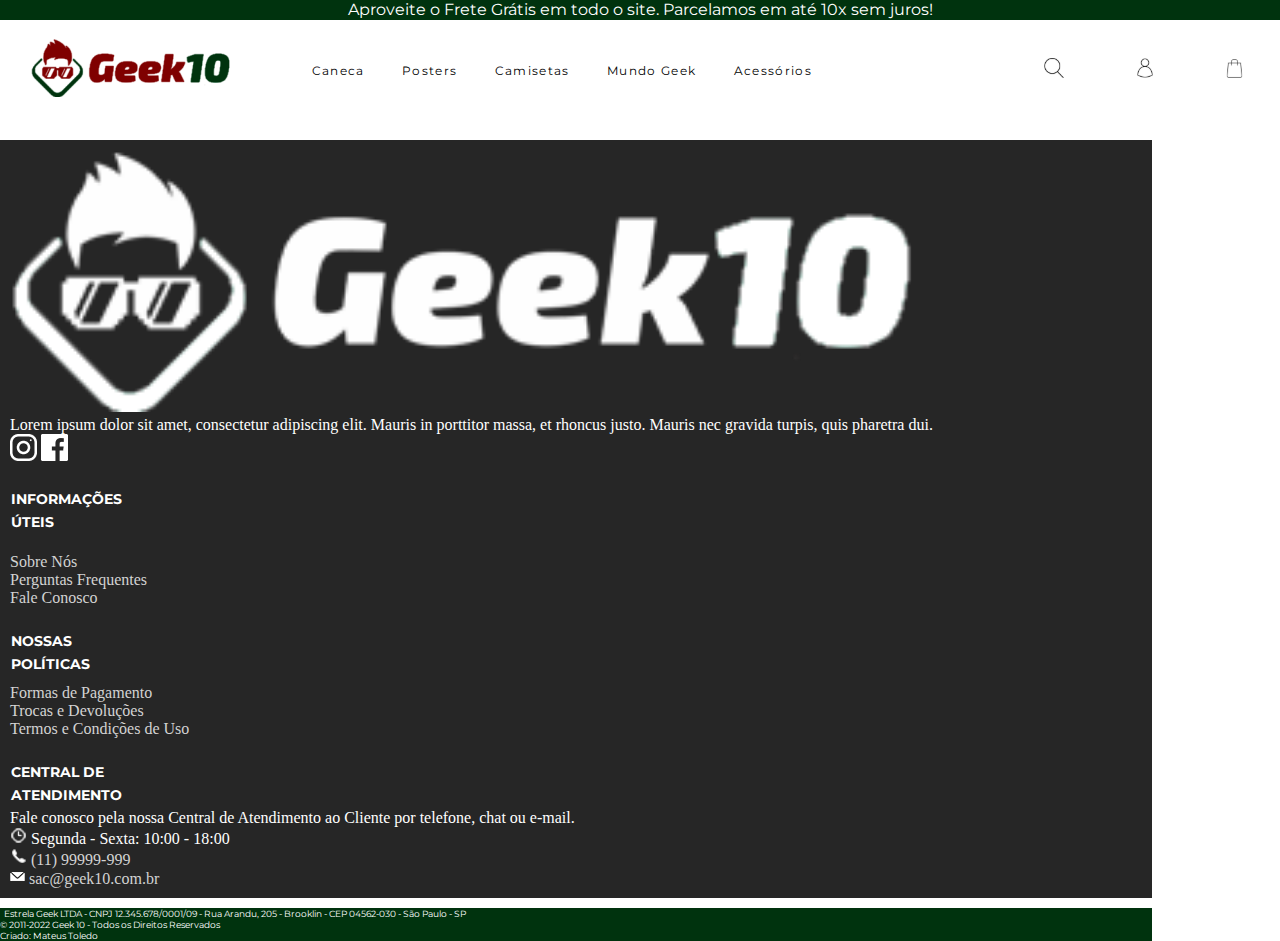
<file: perguntas-frequentes.html>
<!DOCTYPE html>
<html lang="pt-br">

<head>
    <meta charset="UTF-8">
    <meta http-equiv="X-UA-Compatible" content="IE=edge">
    <meta name="viewport" content="width=device-width, initial-scale=1.0">
    <title>Perguntas Frequentes</title>
    <link href="C:/Git/UC9/SA2/img/favicon.ico" rel="shortcut icon" type="image/x-icon" />
    <link href="https://cdn.jsdelivr.net/npm/bootstrap@5.1.3/dist/css/bootstrap.min.css" rel="stylesheet"
        integrity="sha384-1BmE4kWBq78iYhFldvKuhfTAU6auU8tT94WrHftjDbrCEXSU1oBoqyl2QvZ6jIW3" crossorigin="anonymous">
    <link rel="stylesheet" href="css/style.css">
</head>

<body>
    <div class="pre-topo">
        Aproveite o Frete Grátis em todo o site. Parcelamos em até 10x sem juros!
    </div>
    <header>
        <div class="container-grid posicionamento-header">
            <div class="container-grid logo">
                <a href="./index.html"><img src="img/logo.png" alt="Logo do site"></a>
            </div>
            <nav id="menu" class="menu">
                <a href="">Caneca</a>
                <a href="">Posters</a>
                <a href="">Camisetas</a>
                <a href="">Mundo Geek</a>
                <a href="">Acessórios</a>
            </nav>
            <a href="" onclick="mostrarMenu()"><img src="img/bars-solid.svg" alt="menu mobile" class="barras"></a>
            <div>
                <div class="container-grid menu-direito">
                    <a href=""><img src="img/search-icon.svg" alt="Barra de Busca"></a>
                    <a href="./login.html"><img src="img/user-icon.svg" alt="Minha Conta"></a>
                    <a href=""><img src="img/Bag.svg" alt="Meu Carrinho"></a>
                </div>
            </div>
        </div>
    </header>

    <section class="footer-completo container">
        <div class="footer container">
            <div class="row ">
                <div class="dados-footer col-md-3">
                    <div class="logo-footer">
                        <img src="img/logo-footer.png">
                    </div>
                    <div class="texto-footer">
                        <p>Lorem ipsum dolor sit amet, consectetur adipiscing elit. Mauris in porttitor massa, et
                            rhoncus justo. Mauris nec gravida turpis, quis pharetra dui.
                        </p>
                    </div>
                    <div class="redes-footer">
                        <a href="https://www.facebook.com"><img src="img/icone-facebook.png"></a>
                        <a href="https://www.instagram.com"><img src="img/icone-instagram.png"></a>
                    </div>
                </div>
                <div class="informacoes col-md-3">
                    <div class="titulo-informacoes">
                        <h4>Informações Úteis</h4>
                    </div>
                    <div class="paginas-informacoes">
                        <a href="sobre-nos.html">Sobre Nós</a><br>
                        <a href="perguntas-frequentes.html">Perguntas Frequentes</a><br>
                        <a href="fale-conosco.html">Fale Conosco</a>
                    </div>
                </div>
                <div class="politicas col-md-3">
                    <div class="titulo-politicas">
                        <h4>Nossas Políticas</h4><br>
                    </div>
                    <div class="paginas-politicas">
                        <br><a href="formas-de-pagamento.html">Formas de Pagamento</a><br>
                        <a href="trocas-e-devolucoes.html">Trocas e Devoluções</a><br>
                        <a href="termos-e-condicoes.html">Termos e Condições de Uso</a>
                    </div>
                </div>
                <div class="atendimento col-md-3">
                    <div class="titulo-atendimento">
                        <h4>Central de Atendimento</h4>
                    </div>
                    <div class="texto-atendimento">
                        <p>
                            Fale conosco pela nossa Central de Atendimento ao Cliente por telefone, chat ou e-mail.
                        </p>
                    </div>
                    <div class="dados-atendimento">
                        <p><img src="img/icone-relogio.png"> Segunda - Sexta: 10:00 - 18:00</p>
                        <p><img src="img/icone-telefone.png"> <a href="tel:01199999999"> (11) 99999-999</a><br></p>
                        <p><img src="img/icone-email.png"> <a href="mailto:sac@geek10.com.br">sac@geek10.com.br</a></p>
                    </div>
                </div>
            </div>
        </div>

        <div class="barra-final-footer container">
            <div class="row">
                <div class="dados-empresa col-auto">
                    <div>
                        <p>Estrela Geek LTDA - CNPJ 12.345.678/0001/09 - Rua Arandu, 205 - Brooklin - CEP
                            04562-030 - São Paulo - SP</p>
                    </div>
                </div>
                <div class="direitos col-auto">
                    <div>
                        <p>© 2011-2022 Geek 10 - Todos os Direitos Reservados</p>
                    </div>
                </div>
                <div class="criado-por col-auto">
                    <div>
                        <p>Criado: Mateus Toledo</p>
                    </div>
                </div>
            </div>
        </div>
    </section>
    <script>
        let menu = document.getElementById("menu");

        function mostrarMenu() {
            if (menu.style.display != "flex") {
                menu.style.display = "flex";
            } else {
                menu.style.display = "none";
            }
        }
    </script>
    <script src="https://cdn.jsdelivr.net/npm/bootstrap@5.1.3/dist/js/bootstrap.bundle.min.js"
        integrity="sha384-ka7Sk0Gln4gmtz2MlQnikT1wXgYsOg+OMhuP+IlRH9sENBO0LRn5q+8nbTov4+1p" crossorigin="anonymous">
    </script>
</body>
</html>
</file>
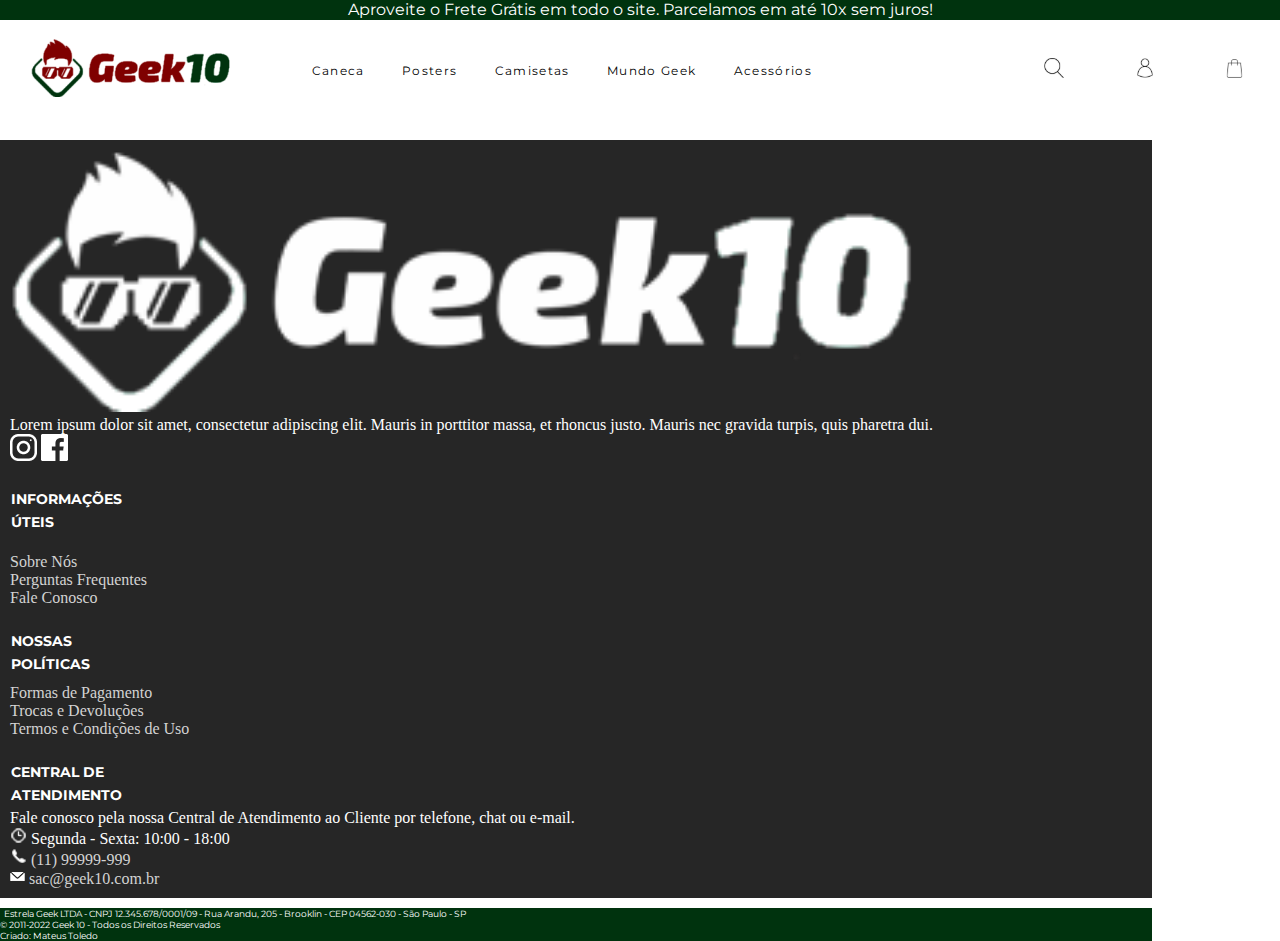
<file: sobre-nos.html>
<!DOCTYPE html>
<html lang="pt-br">

<head>
    <meta charset="UTF-8">
    <meta http-equiv="X-UA-Compatible" content="IE=edge">
    <meta name="viewport" content="width=device-width, initial-scale=1.0">
    <title>Sobre Nós</title>
    <link href="C:/Git/UC9/SA2/img/favicon.ico" rel="shortcut icon" type="image/x-icon" />
    <link href="https://cdn.jsdelivr.net/npm/bootstrap@5.1.3/dist/css/bootstrap.min.css" rel="stylesheet"
        integrity="sha384-1BmE4kWBq78iYhFldvKuhfTAU6auU8tT94WrHftjDbrCEXSU1oBoqyl2QvZ6jIW3" crossorigin="anonymous">
    <link rel="stylesheet" href="css/style.css">
</head>

<body>
    <div class="pre-topo">
        Aproveite o Frete Grátis em todo o site. Parcelamos em até 10x sem juros!
    </div>
    <header>
        <div class="container-grid posicionamento-header">
            <div class="container-grid logo">
                <a href="./index.html"><img src="img/logo.png" alt="Logo do site"></a>
            </div>
            <nav id="menu" class="menu">
                <a href="">Caneca</a>
                <a href="">Posters</a>
                <a href="">Camisetas</a>
                <a href="">Mundo Geek</a>
                <a href="">Acessórios</a>
            </nav>
            <a href="" onclick="mostrarMenu()"><img src="img/bars-solid.svg" alt="menu mobile" class="barras"></a>
            <div>
                <div class="container-grid menu-direito">
                    <a href=""><img src="img/search-icon.svg" alt="Barra de Busca"></a>
                    <a href="./login.html"><img src="img/user-icon.svg" alt="Minha Conta"></a>
                    <a href=""><img src="img/Bag.svg" alt="Meu Carrinho"></a>
                </div>
            </div>
        </div>
    </header>

    <section class="footer-completo container">
        <div class="footer container">
            <div class="row ">
                <div class="dados-footer col-md-3">
                    <div class="logo-footer">
                        <img src="img/logo-footer.png">
                    </div>
                    <div class="texto-footer">
                        <p>Lorem ipsum dolor sit amet, consectetur adipiscing elit. Mauris in porttitor massa, et
                            rhoncus justo. Mauris nec gravida turpis, quis pharetra dui.
                        </p>
                    </div>
                    <div class="redes-footer">
                        <a href="https://www.facebook.com"><img src="img/icone-facebook.png"></a>
                        <a href="https://www.instagram.com"><img src="img/icone-instagram.png"></a>
                    </div>
                </div>
                <div class="informacoes col-md-3">
                    <div class="titulo-informacoes">
                        <h4>Informações Úteis</h4>
                    </div>
                    <div class="paginas-informacoes">
                        <a href="sobre-nos.html">Sobre Nós</a><br>
                        <a href="perguntas-frequentes.html">Perguntas Frequentes</a><br>
                        <a href="fale-conosco.html">Fale Conosco</a>
                    </div>
                </div>
                <div class="politicas col-md-3">
                    <div class="titulo-politicas">
                        <h4>Nossas Políticas</h4><br>
                    </div>
                    <div class="paginas-politicas">
                        <br><a href="formas-de-pagamento.html">Formas de Pagamento</a><br>
                        <a href="trocas-e-devolucoes.html">Trocas e Devoluções</a><br>
                        <a href="termos-e-condicoes.html">Termos e Condições de Uso</a>
                    </div>
                </div>
                <div class="atendimento col-md-3">
                    <div class="titulo-atendimento">
                        <h4>Central de Atendimento</h4>
                    </div>
                    <div class="texto-atendimento">
                        <p>
                            Fale conosco pela nossa Central de Atendimento ao Cliente por telefone, chat ou e-mail.
                        </p>
                    </div>
                    <div class="dados-atendimento">
                        <p><img src="img/icone-relogio.png"> Segunda - Sexta: 10:00 - 18:00</p>
                        <p><img src="img/icone-telefone.png"> <a href="tel:01199999999"> (11) 99999-999</a><br></p>
                        <p><img src="img/icone-email.png"> <a href="mailto:sac@geek10.com.br">sac@geek10.com.br</a></p>
                    </div>
                </div>
            </div>
        </div>

        <div class="barra-final-footer container">
            <div class="row">
                <div class="dados-empresa col-auto">
                    <div>
                        <p>Estrela Geek LTDA - CNPJ 12.345.678/0001/09 - Rua Arandu, 205 - Brooklin - CEP
                            04562-030 - São Paulo - SP</p>
                    </div>
                </div>
                <div class="direitos col-auto">
                    <div>
                        <p>© 2011-2022 Geek 10 - Todos os Direitos Reservados</p>
                    </div>
                </div>
                <div class="criado-por col-auto">
                    <div>
                        <p>Criado: Mateus Toledo</p>
                    </div>
                </div>
            </div>
        </div>
    </section>
    <script>
        let menu = document.getElementById("menu");

        function mostrarMenu() {
            if (menu.style.display != "flex") {
                menu.style.display = "flex";
            } else {
                menu.style.display = "none";
            }
        }
    </script>
    <script src="https://cdn.jsdelivr.net/npm/bootstrap@5.1.3/dist/js/bootstrap.bundle.min.js"
        integrity="sha384-ka7Sk0Gln4gmtz2MlQnikT1wXgYsOg+OMhuP+IlRH9sENBO0LRn5q+8nbTov4+1p" crossorigin="anonymous">
    </script>
</body>
</html>
</file>
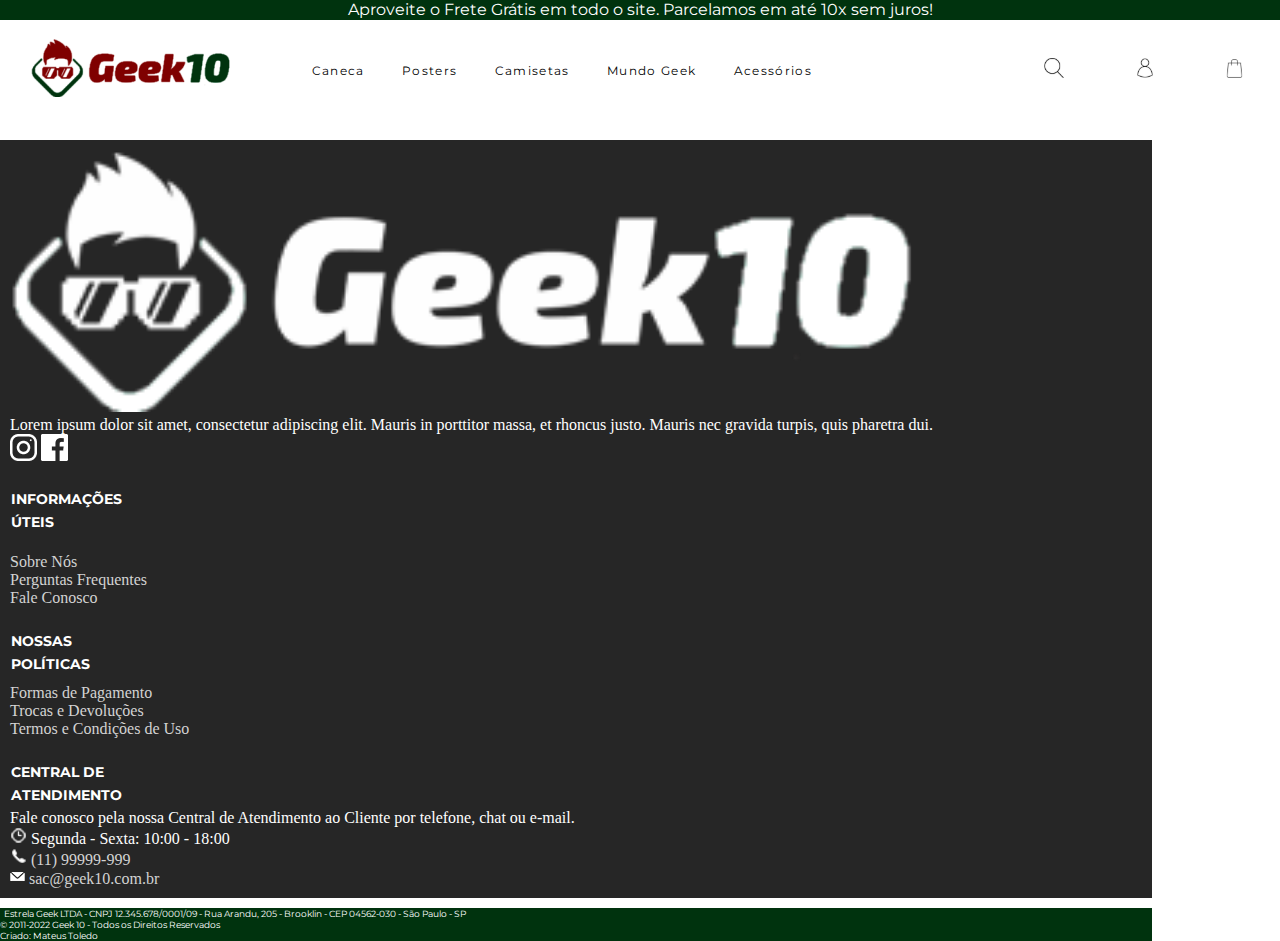
<file: termos-e-condicoes.html>
<!DOCTYPE html>
<html lang="pt-br">

<head>
    <meta charset="UTF-8">
    <meta http-equiv="X-UA-Compatible" content="IE=edge">
    <meta name="viewport" content="width=device-width, initial-scale=1.0">
    <title>Termos de Uso</title>
    <link href="C:/Git/UC9/SA2/img/favicon.ico" rel="shortcut icon" type="image/x-icon" />
    <link href="https://cdn.jsdelivr.net/npm/bootstrap@5.1.3/dist/css/bootstrap.min.css" rel="stylesheet"
        integrity="sha384-1BmE4kWBq78iYhFldvKuhfTAU6auU8tT94WrHftjDbrCEXSU1oBoqyl2QvZ6jIW3" crossorigin="anonymous">
    <link rel="stylesheet" href="css/style.css">
</head>

<body>
    <div class="pre-topo">
        Aproveite o Frete Grátis em todo o site. Parcelamos em até 10x sem juros!
    </div>
    <header>
        <div class="container-grid posicionamento-header">
            <div class="container-grid logo">
                <a href="./index.html"><img src="img/logo.png" alt="Logo do site"></a>
            </div>
            <nav id="menu" class="menu">
                <a href="">Caneca</a>
                <a href="">Posters</a>
                <a href="">Camisetas</a>
                <a href="">Mundo Geek</a>
                <a href="">Acessórios</a>
            </nav>
            <a href="" onclick="mostrarMenu()"><img src="img/bars-solid.svg" alt="menu mobile" class="barras"></a>
            <div>
                <div class="container-grid menu-direito">
                    <a href=""><img src="img/search-icon.svg" alt="Barra de Busca"></a>
                    <a href="./login.html"><img src="img/user-icon.svg" alt="Minha Conta"></a>
                    <a href=""><img src="img/Bag.svg" alt="Meu Carrinho"></a>
                </div>
            </div>
        </div>
    </header>

    <section class="footer-completo container">
        <div class="footer container">
            <div class="row ">
                <div class="dados-footer col-md-3">
                    <div class="logo-footer">
                        <img src="img/logo-footer.png">
                    </div>
                    <div class="texto-footer">
                        <p>Lorem ipsum dolor sit amet, consectetur adipiscing elit. Mauris in porttitor massa, et
                            rhoncus justo. Mauris nec gravida turpis, quis pharetra dui.
                        </p>
                    </div>
                    <div class="redes-footer">
                        <a href="https://www.facebook.com"><img src="img/icone-facebook.png"></a>
                        <a href="https://www.instagram.com"><img src="img/icone-instagram.png"></a>
                    </div>
                </div>
                <div class="informacoes col-md-3">
                    <div class="titulo-informacoes">
                        <h4>Informações Úteis</h4>
                    </div>
                    <div class="paginas-informacoes">
                        <a href="sobre-nos.html">Sobre Nós</a><br>
                        <a href="perguntas-frequentes.html">Perguntas Frequentes</a><br>
                        <a href="fale-conosco.html">Fale Conosco</a>
                    </div>
                </div>
                <div class="politicas col-md-3">
                    <div class="titulo-politicas">
                        <h4>Nossas Políticas</h4><br>
                    </div>
                    <div class="paginas-politicas">
                        <br><a href="formas-de-pagamento.html">Formas de Pagamento</a><br>
                        <a href="trocas-e-devolucoes.html">Trocas e Devoluções</a><br>
                        <a href="termos-e-condicoes.html">Termos e Condições de Uso</a>
                    </div>
                </div>
                <div class="atendimento col-md-3">
                    <div class="titulo-atendimento">
                        <h4>Central de Atendimento</h4>
                    </div>
                    <div class="texto-atendimento">
                        <p>
                            Fale conosco pela nossa Central de Atendimento ao Cliente por telefone, chat ou e-mail.
                        </p>
                    </div>
                    <div class="dados-atendimento">
                        <p><img src="img/icone-relogio.png"> Segunda - Sexta: 10:00 - 18:00</p>
                        <p><img src="img/icone-telefone.png"> <a href="tel:01199999999"> (11) 99999-999</a><br></p>
                        <p><img src="img/icone-email.png"> <a href="mailto:sac@geek10.com.br">sac@geek10.com.br</a></p>
                    </div>
                </div>
            </div>
        </div>

        <div class="barra-final-footer container">
            <div class="row">
                <div class="dados-empresa col-auto">
                    <div>
                        <p>Estrela Geek LTDA - CNPJ 12.345.678/0001/09 - Rua Arandu, 205 - Brooklin - CEP
                            04562-030 - São Paulo - SP</p>
                    </div>
                </div>
                <div class="direitos col-auto">
                    <div>
                        <p>© 2011-2022 Geek 10 - Todos os Direitos Reservados</p>
                    </div>
                </div>
                <div class="criado-por col-auto">
                    <div>
                        <p>Criado: Mateus Toledo</p>
                    </div>
                </div>
            </div>
        </div>
    </section>
    <script>
        let menu = document.getElementById("menu");

        function mostrarMenu() {
            if (menu.style.display != "flex") {
                menu.style.display = "flex";
            } else {
                menu.style.display = "none";
            }
        }
    </script>
    <script src="https://cdn.jsdelivr.net/npm/bootstrap@5.1.3/dist/js/bootstrap.bundle.min.js"
        integrity="sha384-ka7Sk0Gln4gmtz2MlQnikT1wXgYsOg+OMhuP+IlRH9sENBO0LRn5q+8nbTov4+1p" crossorigin="anonymous">
    </script>
</body>
</html>
</file>
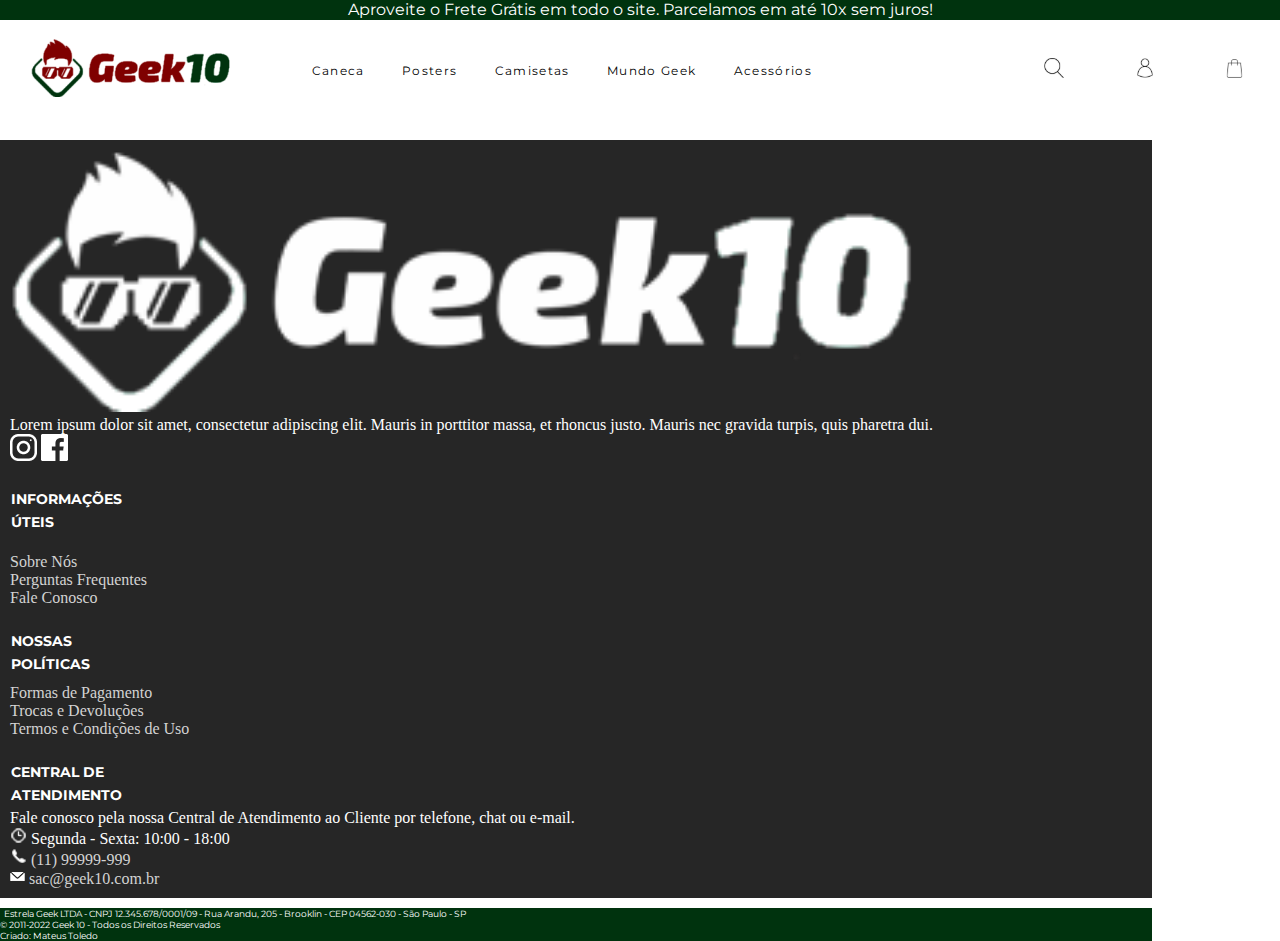
<file: trocas-e-devolucoes.html>
<!DOCTYPE html>
<html lang="pt-br">

<head>
    <meta charset="UTF-8">
    <meta http-equiv="X-UA-Compatible" content="IE=edge">
    <meta name="viewport" content="width=device-width, initial-scale=1.0">
    <title>Trocas e Devoluções</title>
    <link href="C:/Git/UC9/SA2/img/favicon.ico" rel="shortcut icon" type="image/x-icon" />
    <link href="https://cdn.jsdelivr.net/npm/bootstrap@5.1.3/dist/css/bootstrap.min.css" rel="stylesheet"
        integrity="sha384-1BmE4kWBq78iYhFldvKuhfTAU6auU8tT94WrHftjDbrCEXSU1oBoqyl2QvZ6jIW3" crossorigin="anonymous">
    <link rel="stylesheet" href="css/style.css">
</head>

<body>
    <div class="pre-topo">
        Aproveite o Frete Grátis em todo o site. Parcelamos em até 10x sem juros!
    </div>
    <header>
        <div class="container-grid posicionamento-header">
            <div class="container-grid logo">
                <a href="./index.html"><img src="img/logo.png" alt="Logo do site"></a>
            </div>
            <nav id="menu" class="menu">
                <a href="">Caneca</a>
                <a href="">Posters</a>
                <a href="">Camisetas</a>
                <a href="">Mundo Geek</a>
                <a href="">Acessórios</a>
            </nav>
            <a href="" onclick="mostrarMenu()"><img src="img/bars-solid.svg" alt="menu mobile" class="barras"></a>
            <div>
                <div class="container-grid menu-direito">
                    <a href=""><img src="img/search-icon.svg" alt="Barra de Busca"></a>
                    <a href="./login.html"><img src="img/user-icon.svg" alt="Minha Conta"></a>
                    <a href=""><img src="img/Bag.svg" alt="Meu Carrinho"></a>
                </div>
            </div>
        </div>
    </header>

    <section class="footer-completo container">
        <div class="footer container">
            <div class="row ">
                <div class="dados-footer col-md-3">
                    <div class="logo-footer">
                        <img src="img/logo-footer.png">
                    </div>
                    <div class="texto-footer">
                        <p>Lorem ipsum dolor sit amet, consectetur adipiscing elit. Mauris in porttitor massa, et
                            rhoncus justo. Mauris nec gravida turpis, quis pharetra dui.
                        </p>
                    </div>
                    <div class="redes-footer">
                        <a href="https://www.facebook.com"><img src="img/icone-facebook.png"></a>
                        <a href="https://www.instagram.com"><img src="img/icone-instagram.png"></a>
                    </div>
                </div>
                <div class="informacoes col-md-3">
                    <div class="titulo-informacoes">
                        <h4>Informações Úteis</h4>
                    </div>
                    <div class="paginas-informacoes">
                        <a href="sobre-nos.html">Sobre Nós</a><br>
                        <a href="perguntas-frequentes.html">Perguntas Frequentes</a><br>
                        <a href="fale-conosco.html">Fale Conosco</a>
                    </div>
                </div>
                <div class="politicas col-md-3">
                    <div class="titulo-politicas">
                        <h4>Nossas Políticas</h4><br>
                    </div>
                    <div class="paginas-politicas">
                        <br><a href="formas-de-pagamento.html">Formas de Pagamento</a><br>
                        <a href="trocas-e-devolucoes.html">Trocas e Devoluções</a><br>
                        <a href="termos-e-condicoes.html">Termos e Condições de Uso</a>
                    </div>
                </div>
                <div class="atendimento col-md-3">
                    <div class="titulo-atendimento">
                        <h4>Central de Atendimento</h4>
                    </div>
                    <div class="texto-atendimento">
                        <p>
                            Fale conosco pela nossa Central de Atendimento ao Cliente por telefone, chat ou e-mail.
                        </p>
                    </div>
                    <div class="dados-atendimento">
                        <p><img src="img/icone-relogio.png"> Segunda - Sexta: 10:00 - 18:00</p>
                        <p><img src="img/icone-telefone.png"> <a href="tel:01199999999"> (11) 99999-999</a><br></p>
                        <p><img src="img/icone-email.png"> <a href="mailto:sac@geek10.com.br">sac@geek10.com.br</a></p>
                    </div>
                </div>
            </div>
        </div>

        <div class="barra-final-footer container">
            <div class="row">
                <div class="dados-empresa col-auto">
                    <div>
                        <p>Estrela Geek LTDA - CNPJ 12.345.678/0001/09 - Rua Arandu, 205 - Brooklin - CEP
                            04562-030 - São Paulo - SP</p>
                    </div>
                </div>
                <div class="direitos col-auto">
                    <div>
                        <p>© 2011-2022 Geek 10 - Todos os Direitos Reservados</p>
                    </div>
                </div>
                <div class="criado-por col-auto">
                    <div>
                        <p>Criado: Mateus Toledo</p>
                    </div>
                </div>
            </div>
        </div>
    </section>
    <script>
        let menu = document.getElementById("menu");

        function mostrarMenu() {
            if (menu.style.display != "flex") {
                menu.style.display = "flex";
            } else {
                menu.style.display = "none";
            }
        }
    </script>
    <script src="https://cdn.jsdelivr.net/npm/bootstrap@5.1.3/dist/js/bootstrap.bundle.min.js"
        integrity="sha384-ka7Sk0Gln4gmtz2MlQnikT1wXgYsOg+OMhuP+IlRH9sENBO0LRn5q+8nbTov4+1p" crossorigin="anonymous">
    </script>
</body>
</html>
</file>
<file: css/style.css>
@import url('https://fonts.googleapis.com/css2?family=Montserrat&family=Raleway&display=swap');

* {
    margin: 0;
    padding: 0;
    box-sizing: border-box;
}

.pre-topo {
    width: 
    margin: auto;
    height: 20px;
    background-color: #00330E;
    color: white;
    font-family: 'Montserrat', sans-serif;
    display: flex;
    justify-content: center;
}

.container-grid {
    width: 96vw;
    height: 100px;
    display: flex;
    margin: auto;
    justify-content: space-between;
    align-items: center;
    font-family: 'Montserrat', sans-serif;
}

.menu a {
    color: black;
    text-decoration: none;
    text-transform: initial;
}

.menu {
    width: 500px;
    display: flex;
    justify-content: space-between;
    height: 15px;
    flex-grow: 0;
    font-family: Montserrat;
    font-size: 12px;
    font-weight: normal;
    font-stretch: normal;
    font-style: normal;
    line-height: normal;
    letter-spacing: 1.32px;
    text-align: left;
    color: #000;
}


.logo {
    width: 160px;
    height: 60px;
    margin-left: 5px;
    margin-right: 5px;
}

.menu-direito {
    width: 200px;
    display: flex;
    justify-content: space-between;
    align-items: center;
    margin-right: 10px;

}

.banner {
    height: 480px;
    background-image: url(../img/banner.png);
    background-repeat: no-repeat;
    background-size: cover;
    margin-bottom: 20px;
}

.texto-banner {
    color: #000;
    text-align: center;
    height: 800px;
    height: 70px;
    font-size: 36px;
    display: flex;
    justify-content: center;

}

.posicao-texto {
    font-family: 'Montserrat', sans-serif;
    display: flex;
    justify-content: flex-start;
    flex-wrap: nowrap;
    align-content: space-between;
    flex-direction: column;
    color: #fff;
}

.posicao-texto h1 {
    font-weight: bold;
    letter-spacing: 6px;
    margin-bottom: 40px;
    color: #000;
    padding-top: 150px;
}

.posicao-texto a {
    background-color: #7f0000;
    text-decoration: none;
    text-transform: uppercase;
    padding: 15px;
    text-align: center;
    font-size: 16px;
    line-height: 1.71;
    letter-spacing: 1.8px;
    width: 200px;
    height: 50px;
    flex-grow: 0;
    margin: 41px 327px 0 368px;
    padding: 10px 44px 9px;
}

.sessao-marcas {
    display: flex;
    justify-content: space-between;
    align-items: center;
}

.marcas img {
    height: 200px;
    height: 50px;
    margin-top: 5px;
}

.banner-top {
    margin-top: 20px;
    display: flex;
    align-items: center;
    justify-content: center;
    font-family: Montserrat;
    font-size: 18px;
    margin-bottom: 100px;
}

.banner-top p {
    margin-top: 20px;
    display: flex;
    align-items: center;
    justify-content: center;
    font-family: Montserrat;
    font-size: 14px;
}

.banner-top h3 {
    font-size: 20px;
    font-weight: bold;
    font-stretch: normal;
    font-style: normal;
    line-height: normal;
    letter-spacing: 0.36px;
    text-align: left;
    padding-top: 14px;
}

.banner-top img {
    width: 580px;
    height: 680px;
    display: flex;
    justify-content: center;
}

.conteudo-banner-top-direita {
    font-family: Montserrat;
    margin-bottom: 40px;
}

.conteudo-banner-top-direita h3 {
    font-size: 20px;
    font-weight: 600;
    font-stretch: normal;
    font-style: normal;
    line-height: normal;
    letter-spacing: 0.36px;
    text-align: left;
}

.conteudo-top-banner-direita img {
    width: 35px;
    height: 6px;
}

.conteudo-top-banner-direita a {
    color: black;
    font-size: 12px;

}

.conteudo-banner-top-esquerda {
    font-family: Montserrat;
    margin-bottom: 40px;
    font-size: 18px;
}

.conteudo-banner-top-esquerda h3 {
    font-size: 20px;
    font-weight: bold;
    font-stretch: normal;
    font-style: normal;
    line-height: normal;
    letter-spacing: 0.36px;
    text-align: left;
}

.conteudo-banner-top-esquerda p {
    font-size: 18px;
    font-weight: normal;
    font-stretch: normal;
    font-style: normal;
    line-height: 1.43;
    letter-spacing: 0.14px;
}

.conteudo-top-banner-esquerda img {
    width: 35px;
    height: 6px;
}

.conteudo-top-banner-esquerda a {
    color: black;
    font-size: 12px;

}

.news {
    display: flex;
    justify-content: space-between;
    align-items: center;
}

.setas {
    display: flex;
    justify-content: space-between;
    position: absolute;
    top: 50%;
    width: 100%;
    height: 20px;
    margin-right: 10px;

}

.setas img {
    width: 20px;
    height: 20px;
    position: absolute;
    left: 0px;

}

.setas .direita {
    right: -5px;
    left: inherit;

}

.news-produtos {
    font-family: Raleway;
    font-size: 30px;
    font-weight: 600;
    font-stretch: normal;
    font-style: normal;
    line-height: normal;
    letter-spacing: 1.5px;
    text-align: left;
    color: #000;
    position: relative;
}

.lista-produtos {
    display: flex;
    justify-content: space-between;
    align-items: center;
    margin-bottom: 20px;
}

.lista-produtos img {
    width: 275px;
    height: 400px;
}

.lista-produtos h5 {
    font-weight: bold;
    height: 15px;
    flex-grow: 0;
    margin: 20px 0 10px;
    font-family: Montserrat;
    font-size: 12px;
    font-weight: bold;
    font-stretch: normal;
    font-style: normal;
    line-height: normal;
    letter-spacing: 2.4px;
    text-align: center;
    color: #000;
}

/*.lista-produtos>div {
    width: 25%;
}*/

.lista-produtos h3 {
    height: 40px;
    flex-grow: 0;
    margin: 10px 0;
    font-family: Montserrat;
    font-size: 16px;
    font-weight: normal;
    font-stretch: normal;
    font-style: normal;
    line-height: normal;
    letter-spacing: normal;
    text-align: center;
    color: #000;
}

.lista-produtos p {
    height: 20px;
    flex-grow: 0;
    margin: 11px 0 0;
    font-family: Montserrat;
    font-size: 16px;
    font-weight: bold;
    font-stretch: normal;
    font-style: normal;
    line-height: normal;
    letter-spacing: normal;
    text-align: center;
    color: #000;
}

.miolo {
    padding-top: 100px;
    display: flex;
    justify-content: space-between;
    align-items: center;
}

.banner-central img{
    display: flex;
    justify-content: center;
    align-items: center;
    width: 1100px;
    height: 500px;
}

.conteudo-banner-central {
    display: flex;
    justify-content: space-between;
    align-items: center;
    font-family: Montserrat;
    margin-bottom: 20px;
}

.conteudo-banner-central p {
    font-family: Montserrat;
    font-size: 14px;
}

.conteudo-banner-central h3 {
    font-size: 20px;
    font-weight: bold;
    font-stretch: normal;
    font-style: normal;
    line-height: normal;
    letter-spacing: 0.36px;
    text-align: left;
    padding-top: 14px;
}

.conteudo-banner-central img {
    width: 35px;
    height: 6px;
}

.conteudo-banner-central a {
    color: black;
    font-size: 12px;

}

.banner-miolo {
    display: flex;
    justify-content: space-between;
    align-items: center;
}

.banner-miolo {
    margin-top: 20px;
    display: flex;
    align-items: center;
    justify-content: center;
    font-family: Montserrat;
    font-size: 18px;
    margin-bottom: 100px;
}

.banner-miolo p {
    margin-top: 20px;
    display: flex;
    align-items: center;
    justify-content: center;
    font-family: Montserrat;
    font-size: 14px;
}

.banner-miolo h3 {
    font-size: 20px;
    font-weight: bold;
    font-stretch: normal;
    font-style: normal;
    line-height: normal;
    letter-spacing: 0.36px;
    text-align: left;
    padding-top: 14px;
}

.banner-miolo img {
    width: 540px;
    height: 640px;
    margin: 20px;
}

.conteudo-banner-miolo-direita {
    font-family: Montserrat;
    font-size: 18px;
    margin: 6px;
}

.conteudo-banner-miolo-direita h3 {
    font-size: 20px;
    font-weight: bold;
    font-stretch: normal;
    font-style: normal;
    line-height: normal;
    letter-spacing: 0.36px;
    text-align: left;
}

.conteudo-banner-miolo-direita p {
    font-size: 18px;
    font-weight: normal;
    font-stretch: normal;
    font-style: normal;
    line-height: 1.43;
    letter-spacing: 0.14px;
}

.conteudo-banner-miolo-direita img {
    width: 35px;
    height: 6px;
}

.conteudo-banner-miolo-direita a {
    color: black;
    font-size: 12px;

}


.conteudo-banner-miolo-esquerda {
    font-family: Montserrat;
    font-size: 18px;
    margin: 6px;
}

.conteudo-banner-miolo-esquerda h3 {
    font-size: 20px;
    font-weight: bold;
    font-stretch: normal;
    font-style: normal;
    line-height: normal;
    letter-spacing: 0.36px;
    text-align: left;
}

.conteudo-banner-miolo-esquerda p {
    font-size: 18px;
    font-weight: normal;
    font-stretch: normal;
    font-style: normal;
    line-height: 1.43;
    letter-spacing: 0.14px;
}

.conteudo-banner-miolo-esquerda img {
    width: 35px;
    height: 6px;
}

.conteudo-banner-miolo-esquerda a {
    color: black;
    font-size: 12px;

}

.lista-produtos-mais-vendidos {
    display: flex;
    justify-content: space-between;
    align-items: center;
    margin-bottom: 100px;
}

.lista-produtos-mais-vendidos img {
    width: auto;
    height: 400px;
    margin: 4px;
}

.lista-produtos-mais-vendidos h5 {
    font-weight: bold;
    height: 15px;
    flex-grow: 0;
    margin: 20px 0 10px;
    font-family: Montserrat;
    font-size: 12px;
    font-weight: bold;
    font-stretch: normal;
    font-style: normal;
    line-height: normal;
    letter-spacing: 2.4px;
    text-align: center;
    color: #000;
}

.lista-produtos-mais-vendidos h3 {
    height: 40px;
    flex-grow: 0;
    margin: 10px 0;
    font-family: Montserrat;
    font-size: 16px;
    font-weight: normal;
    font-stretch: normal;
    font-style: normal;
    line-height: normal;
    letter-spacing: normal;
    text-align: center;
    color: #000;
}

.lista-produtos-mais-vendidos p {
    height: 20px;
    flex-grow: 0;
    margin: 11px 0 0;
    font-family: Montserrat;
    font-size: 16px;
    font-weight: bold;
    font-stretch: normal;
    font-style: normal;
    line-height: normal;
    letter-spacing: normal;
    text-align: center;
    color: #000;
}

.footer {
    width: 1200px;
    height: auto;
    margin: 20px 0 0;
    padding: 10px 10px 10px;
    background-color: rgba(0, 0, 0, 0.85);
    color: #fff
}


.footer-completo {
    display: flex;
    justify-content: space-between;
    align-items: left;
    flex-direction: column;
}


.info-news-title h2 {
    width: 318px;
    height: 36px;
    flex-grow: 0;
    margin: 17px 30px 0 0;
    font-family: Montserrat;
    font-size: 46px;
    font-weight: 300;
    font-stretch: normal;
    font-style: normal;
    line-height: 0.2;
    letter-spacing: normal;
    text-align: left;
    color: rgba(0, 0, 0, 0.8);
}

.info-news {
    justify-items: center;
    justify-content: center;
    font-family: Montserrat;
    font-size: 14px;
    font-weight: normal;
    font-stretch: normal;
    font-style: normal;
    line-height: 1.66;
    letter-spacing: 0.8px;
    text-align: left;
    color: #00330e;
}

.caixa-email {
    justify-items: center;
    justify-content: center;
    width: 360px;
    height: 40px;
    font-family: Montserrat;
    font-size: 12px;
    font-weight: normal;
    font-stretch: normal;
    font-style: normal;
    letter-spacing: normal;
    text-align: center;
}

.botao-enviar {
    justify-items: center;
    justify-content: center;
    width: 200px;
    height: 40px;
    flex-grow: 0;
    margin: 8 8 8 8px;
    padding: 6px 6px 6px 6px;
    font-family: Montserrat;
    font-size: 16px;
    font-weight: bold;
    font-stretch: normal;
    font-style: normal;
    line-height: 0.75;
    letter-spacing: normal;
    text-align: center;
    color: #fff;
}


.dados.footer p {
    flex-grow: 0;
    margin: 19px 0 36px 17px;
    font-family: Montserrat;
    font-size: 12px;
    font-weight: normal;
    font-stretch: normal;
    font-style: normal;
    line-height: 1.25;
    letter-spacing: normal;
    text-align: left;
    color: #fff;
}

.logo-footer img {
    width: 80%;
}

.titulo-informacoes h4 {
    width: 160px;
    height: 70px;
    flex-grow: 0;
    margin: 0 2px 18px 0;
    padding: 23px 84px 0 1px;
    font-family: Montserrat;
    font-size: 14px;
    font-stretch: normal;
    font-style: normal;
    line-height: 1.61;
    letter-spacing: normal;
    text-align: left;
    color: #fff;
    font-weight: bold;
    text-transform: uppercase;
}

.paginas-informacoes a {
    text-decoration: none;
    color: lightgray;

}

.titulo-politicas h4 {
    width: 208px;
    height: 23px;
    flex-grow: 0;
    margin: 0 2px 18px 0;
    padding: 23px 84px 0 1px;
    font-family: Montserrat;
    font-size: 14px;
    font-stretch: normal;
    font-style: normal;
    line-height: 1.61;
    letter-spacing: normal;
    text-align: left;
    color: #fff;
    font-weight: bold;
    text-transform: uppercase;
}

.paginas-politicas a {
    text-decoration: none;
    color: lightgray;
}

.titulo-atendimento h4 {
    width: 280px;
    height: 53px;
    flex-grow: 0;
    margin: 0 2px 40px 0;
    flex-grow: 0;
    margin: 0 2px 18px 0;
    padding: 23px 84px 0 1px;
    font-family: Montserrat;
    font-size: 14px;
    font-stretch: normal;
    font-style: normal;
    line-height: 1.61;
    letter-spacing: normal;
    text-align: left;
    color: #fff;
    font-weight: bold;
    text-transform: uppercase;
}

.dados-atendimento a {
    text-decoration: none;
    color: lightgray;
}

.barra-final-footer {
    display: flex;
    margin-top: 10px;
    height: 30px;
    width: auto;
    font-size: 10px;
    background-color: #00330E;
    color: white;
    font-family: 'Montserrat', sans-serif;
    display: flex;
    flex-direction: column;
    justify-content: center;
}

.dados-empresa {
    display: flex;
    font-size: 9px;
    align-items: center;
    margin-left: 4px;
}

.direitos {
    display: flex;
    font-size: 9px;
    align-items: flex-start;
}

.criado-por {
    font-size: 9px;
    text-transform: capitalize;
}

::-webkit-scrollbar-track {
    background-color: #00330E;
}

::-webkit-scrollbar {
    width: 6px;
    background: #00330E;
}

::-webkit-scrollbar-thumb {
    background: #7F0000;
}

.barras {
    width: 30px;
    display: none;

}

.posicionamento-header {
    position: relative;
}

.form-pagina-login {
    display: flex;
    justify-content: left;
    font-family: Montserrat;
    font-size: 12px;
    font-weight: normal;
    font-stretch: normal;
    font-style: normal;
    line-height: 1.25;
    letter-spacing: normal;
    text-align: left;
}

.form-pagina-login button {
    justify-content: left;
    font-family: Montserrat;
    font-size: 12px;
    background-color: #00330E;
    

}

.form-de-contato-completo {
    display: flex;
    justify-content: left;
}

.titulo-pagina-contato {
    font-family: Montserrat;
}



.botao-enviar-grid button {
    background-color: #00330E;
}

@media only screen and (max-width: 1200px) {
    .container-grid {
        width: 80%;
    }

    

    \
    .pre-topo {
        font-size: smaller;
        height: 18px;
    }

    .menu a {
        font-size: 10px;
    }

    .logo {
        width: 190px;
        height: 60px;
    }

    .menu {
        width: 50%;
    }

    .menu-direito {
        width: 50%;
    }

    .sessao-marcas {
        height: 50%;
    }

    .marcas img {
        height: 50px;
        width: 80px;
    }

    .sessao-marcas img {
        height: 50px;
        width: 80px;
    }

}

    .form-pagina-login {
        display: flex;
        justify-content: left;
        font-family: Montserrat;
        font-size: 12px;
        font-weight: normal;
        font-stretch: normal;
        font-style: normal;
        line-height: 1.25;
        letter-spacing: normal;
        text-align: left;
    }

    .form-pagina-login button{
        justify-content: left;
        font-family: Montserrat;
        font-size: 12px;
        background-color: #00330E;
    }

    .footer {
        width: 90vw;
    }

    .barra-final-footer {
        width: 90vw;
        height: auto;
    }
}

@media only screen and (max-width: 768px) {
    .container-grid {
        width: 50%;
    }

    .pre-topo {
        font-size: 12px;
        height: 16px;
    }

    .logo {
        width: 100px;
        height: 60px;
    }

    .menu a {
        font-size: 10px;
    }

    .menu {
        width: 50%;
        display: none;
        flex-direction: column;
        position: absolute;
        top: 0;
        right: 60px;
    }

    .barras {
        display: inline-block;

    }

    .menu-direito {
        width: 50%;
    }

    .marcas img {
        height: 40px;
        width: 60px;
    }

    .sessao-marcas img {
        height: 40px;
        width: 60px;
    }

    .footer {
        width: 90vw;
    }

    .barra-final-footer {
        width: 90vw;
        height: auto;
    }
}
</file>
